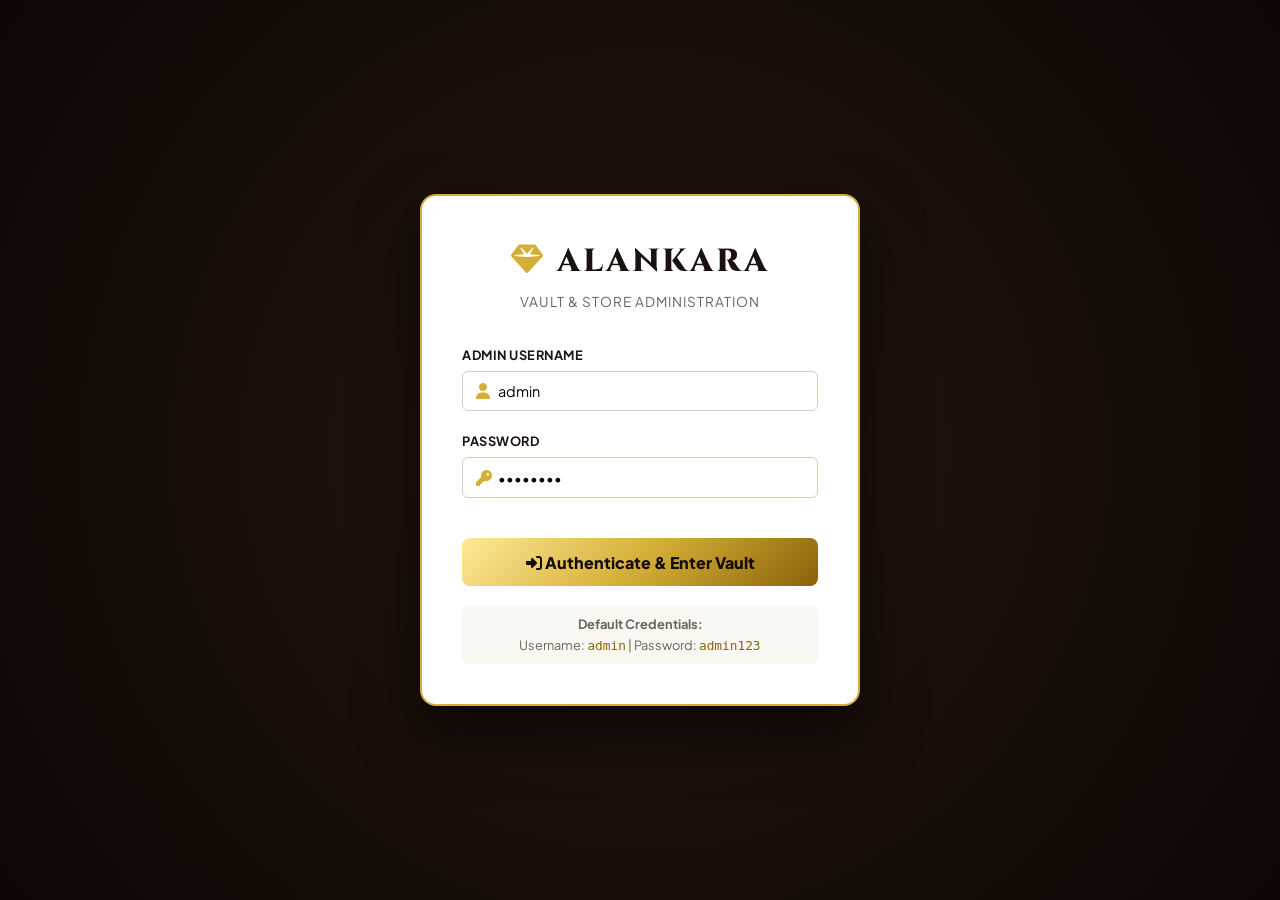
<file: ALANKARA/admin.html>
<!DOCTYPE html>
<html lang="en">
<head>
  <meta charset="UTF-8">
  <meta name="viewport" content="width=device-width, initial-scale=1.0">
  <title>ALANKARA | Admin Vault & Control Panel</title>
  <meta name="description" content="Admin Control Panel for ALANKARA: Manage orders, verify UPI payments, add designs, control inventory, customize storefront, and download sales reports.">
  
  <!-- Font Awesome 6 Icons -->
  <link rel="stylesheet" href="https://cdnjs.cloudflare.com/ajax/libs/font-awesome/6.4.0/css/all.min.css">
  
  <!-- Stylesheets -->
  <link rel="stylesheet" href="css/style.css">
  <link rel="stylesheet" href="css/admin.css">
</head>
<body class="admin-body">

  <!-- AUTHENTICATION GATE MODAL (Access strictly via Username and Password) -->
  <div class="auth-overlay" id="authOverlay">
    <div class="auth-card">
      <div class="auth-brand">
        <i class="fas fa-gem" style="color: var(--admin-gold);"></i> ALANKARA
      </div>
      <div class="auth-subtitle">Vault & Store Administration</div>

      <div class="auth-error-alert" id="authErrorAlert"></div>

      <form id="adminLoginForm">
        <div class="form-group" style="text-align: left; margin-bottom: 1.25rem;">
          <label class="form-label">Admin Username</label>
          <div style="position: relative;">
            <input type="text" class="form-input" id="adminUsernameInput" value="admin" required placeholder="Enter admin username" style="padding-left: 2.2rem;">
            <i class="fas fa-user" style="position: absolute; left: 0.85rem; top: 50%; transform: translateY(-50%); color: var(--admin-gold);"></i>
          </div>
        </div>

        <div class="form-group" style="text-align: left; margin-bottom: 1.5rem;">
          <label class="form-label">Password</label>
          <div style="position: relative;">
            <input type="password" class="form-input" id="adminPasswordInput" value="admin123" required placeholder="Enter admin password" style="padding-left: 2.2rem;">
            <i class="fas fa-key" style="position: absolute; left: 0.85rem; top: 50%; transform: translateY(-50%); color: var(--admin-gold);"></i>
          </div>
        </div>

        <button type="submit" class="auth-btn-submit">
          <i class="fas fa-sign-in-alt"></i> Authenticate & Enter Vault
        </button>
      </form>

      <div class="auth-demo-hint">
        <strong>Default Credentials:</strong><br>
        Username: <code style="color: #8A6208;">admin</code> | Password: <code style="color: #8A6208;">admin123</code>
      </div>
    </div>
  </div>

  <!-- ADMIN SIDEBAR (SLIDE-IN DRAWER ON MOBILE) -->
  <aside class="admin-sidebar" id="adminSidebar">
    <div class="sidebar-brand">
      <div style="display: flex; align-items: center; justify-content: space-between; width: 100%;">
        <div>
          <div class="sidebar-logo">
            <i class="fas fa-gem"></i> <span>ALANKARA</span>
          </div>
          <div class="sidebar-tagline">Vault Management System</div>
        </div>
        <!-- Mobile Close Button (X) -->
        <button type="button" class="sidebar-close-btn" onclick="AlankaraAdmin.toggleSidebar(false)" title="Close Navigation Menu">
          <i class="fas fa-times"></i>
        </button>
      </div>
    </div>

    <ul class="sidebar-menu">
      <div class="menu-category-title">Operations</div>
      <li>
        <a href="#dashboard" class="active" data-tab="dashboard">
          <i class="fas fa-tachometer-alt"></i> <span>Dashboard</span>
        </a>
      </li>
      <li>
        <a href="#orders" data-tab="orders">
          <i class="fas fa-receipt"></i> <span>Orders & UPI Verification</span>
        </a>
      </li>
      <li>
        <a href="#inventory" data-tab="inventory">
          <i class="fas fa-boxes"></i> <span>Inventory Control</span>
        </a>
      </li>

      <div class="menu-category-title">Catalog & Store</div>
      <li>
        <a href="#products" data-tab="products">
          <i class="fas fa-gem"></i> <span>Jewellery & Designs</span>
        </a>
      </li>
      <li>
        <a href="#categories" data-tab="categories">
          <i class="fas fa-tags"></i> <span>Category Manager</span>
        </a>
      </li>
      <li>
        <a href="#customize" data-tab="customize">
          <i class="fas fa-sliders-h"></i> <span>Website Customization</span>
        </a>
      </li>
      <li>
        <a href="#reports" data-tab="reports">
          <i class="fas fa-file-invoice-dollar"></i> <span>Reports & Downloads</span>
        </a>
      </li>
    </ul>

    <div class="sidebar-footer">
      <div class="admin-user-info" onclick="AlankaraAdmin.openPasswordModal()" style="cursor: pointer;" title="Click to Change Admin Password">
        <div class="user-avatar">A</div>
        <div>
          <div class="user-name">Vault Admin</div>
          <div class="user-role" style="color: var(--admin-gold);"><i class="fas fa-key"></i> Change Password</div>
        </div>
      </div>
      <button class="btn-logout" onclick="AlankaraAdmin.logout()" title="Logout from Vault">
        <i class="fas fa-power-off"></i>
      </button>
    </div>
  </aside>

  <!-- Admin Sidebar Backdrop Overlay for Mobile -->
  <div class="admin-sidebar-backdrop" id="adminSidebarBackdrop" onclick="AlankaraAdmin.toggleSidebar(false)"></div>

  <!-- MAIN ADMIN AREA -->
  <main class="admin-main">
    <!-- Top Bar with Mobile Menu Toggle & Password Quick Action -->
    <header class="admin-topbar">
      <div class="admin-page-title" style="display: flex; align-items: center; gap: 0.65rem;">
        <!-- Mobile Menu Toggle Button (Slides sidebar on mobile) -->
        <button type="button" class="mobile-admin-toggle-btn" onclick="AlankaraAdmin.toggleSidebar()" title="Open Admin Menu">
          <i class="fas fa-bars"></i>
        </button>
        <h2 id="adminPageTitle"><i class="fas fa-tachometer-alt"></i> Executive Dashboard</h2>
      </div>

      <div class="admin-topbar-actions">
        <!-- Change Password Quick Button in Top Bar -->
        <button type="button" class="btn-action-sm btn-view-action" onclick="AlankaraAdmin.openPasswordModal()" title="Change Admin Panel Password" style="background: rgba(212, 175, 55, 0.15); color: #8A6208; border: 1.5px solid rgba(212, 175, 55, 0.45); font-weight: 700; padding: 0.45rem 0.85rem; border-radius: 6px; display: inline-flex; align-items: center; gap: 0.4rem; cursor: pointer;">
          <i class="fas fa-key" style="color: #AA771C;"></i> <span class="hide-mobile-text">Change Password</span>
        </button>

        <a href="index.html" target="_blank" class="btn-website-link">
          <i class="fas fa-external-link-alt"></i> <span class="hide-mobile-text">View Store</span>
        </a>
        <button class="btn-admin-cta" onclick="AlankaraAdmin.openProductModal()">
          <i class="fas fa-plus-circle"></i> <span>Add Design</span>
        </button>
      </div>
    </header>

    <!-- CONTENT PANELS -->
    <div class="admin-content-area">

      <!-- PANEL 1: DASHBOARD -->
      <section class="admin-tab-panel active" id="panel-dashboard">
        <!-- KPI Metrics Grid -->
        <div class="metrics-grid">
          <div class="metric-card">
            <div class="metric-info">
              <h6>Verified Sales</h6>
              <div class="metric-value" id="dashMetricRevenue">₹0</div>
              <div class="metric-sub"><i class="fas fa-check-circle"></i> Reconciled via UPI</div>
            </div>
            <div class="metric-icon"><i class="fas fa-coins"></i></div>
          </div>

          <div class="metric-card amber">
            <div class="metric-info">
              <h6>Payment Verifications</h6>
              <div class="metric-value" id="dashMetricPending">0</div>
              <div class="metric-sub" style="color: #E65100;"><i class="fas fa-clock"></i> Awaiting UTR match</div>
            </div>
            <div class="metric-icon" style="color: #E65100; background: #FFF3E0;"><i class="fas fa-hourglass-half"></i></div>
          </div>

          <div class="metric-card blue">
            <div class="metric-info">
              <h6>Total Orders Placed</h6>
              <div class="metric-value" id="dashMetricOrders">0</div>
              <div class="metric-sub" style="color: #1565C0;"><i class="fas fa-shopping-cart"></i> All channels</div>
            </div>
            <div class="metric-icon" style="color: #1565C0; background: #E3F2FD;"><i class="fas fa-box"></i></div>
          </div>

          <div class="metric-card emerald">
            <div class="metric-info">
              <h6>Low Stock Alert</h6>
              <div class="metric-value" id="dashMetricLowStock">0 items</div>
              <div class="metric-sub" style="color: var(--admin-ruby);"><i class="fas fa-exclamation-triangle"></i> <= 3 in vault</div>
            </div>
            <div class="metric-icon" style="color: var(--admin-ruby); background: #FFEBEE;"><i class="fas fa-bell"></i></div>
          </div>
        </div>

        <!-- Recent Orders Card -->
        <div class="admin-card">
          <div class="admin-card-header">
            <h3><i class="fas fa-receipt" style="color: var(--admin-gold);"></i> Recent Customer Orders</h3>
            <div class="action-tools-row">
              <button class="btn-download-csv" onclick="AlankaraAdmin.downloadOrdersCSV()">
                <i class="fas fa-file-excel"></i> Export Sales CSV
              </button>
              <button class="btn-action-sm btn-edit-action" onclick="AlankaraAdmin.switchTab('orders')">
                View All Orders <i class="fas fa-arrow-right"></i>
              </button>
            </div>
          </div>
          <div class="admin-card-body" style="padding: 0;">
            <div class="table-responsive">
              <table class="admin-table">
                <thead>
                  <tr>
                    <th>Order ID</th>
                    <th>Customer Details</th>
                    <th>Payable Total</th>
                    <th>UPI Reference (UTR)</th>
                    <th>Payment Status</th>
                    <th>Quick Actions</th>
                  </tr>
                </thead>
                <tbody id="dashRecentOrdersTable">
                  <!-- Populated by admin.js -->
                </tbody>
              </table>
            </div>
          </div>
        </div>
      </section>

      <!-- PANEL 2: ORDERS & UPI PAYMENT VERIFICATION ("order", "conform the payments, from customer") -->
      <section class="admin-tab-panel" id="panel-orders">
        <div class="admin-card">
          <div class="admin-card-header">
            <h3><i class="fas fa-receipt" style="color: var(--admin-gold);"></i> Orders & UPI Reconciliation</h3>
            <div class="action-tools-row">
              <select class="form-select" id="adminOrderFilterSelect" style="width: auto; padding: 0.45rem 1rem;">
                <option value="all">All Orders</option>
                <option value="pending">Pending Payment Verification</option>
                <option value="verified">Verified / Confirmed Payments</option>
                <option value="shipped">Dispatched / Shipped</option>
                <option value="delivered">Delivered</option>
              </select>
              <button class="btn-download-csv" onclick="AlankaraAdmin.downloadOrdersCSV()">
                <i class="fas fa-download"></i> Download Orders Report (CSV)
              </button>
            </div>
          </div>

          <div class="admin-card-body" style="padding: 0;">
            <div class="table-responsive">
              <table class="admin-table">
                <thead>
                  <tr>
                    <th>Order & Date</th>
                    <th>Customer & WhatsApp</th>
                    <th>Items</th>
                    <th>Amount</th>
                    <th>UTR / GPay Ref</th>
                    <th>Payment Status</th>
                    <th>Order Status</th>
                    <th>Vault Actions</th>
                  </tr>
                </thead>
                <tbody id="ordersTableBody">
                  <!-- Populated by admin.js -->
                </tbody>
              </table>
            </div>
          </div>
        </div>
      </section>

      <!-- PANEL 3: JEWELLERY DESIGNS & CATALOG ("add designs") -->
      <section class="admin-tab-panel" id="panel-products">
        <div class="admin-card">
          <div class="admin-card-header">
            <h3><i class="fas fa-gem" style="color: var(--admin-gold);"></i> Jewellery Catalog & Designs</h3>
            <div class="action-tools-row">
              <button class="btn-admin-cta" onclick="AlankaraAdmin.openProductModal()">
                <i class="fas fa-plus"></i> Add New Design
              </button>
              <button class="btn-download-csv" onclick="AlankaraAdmin.downloadInventoryCSV()">
                <i class="fas fa-file-csv"></i> Download Catalog (CSV)
              </button>
            </div>
          </div>

          <div class="admin-card-body" style="padding: 0;">
            <div class="table-responsive">
              <table class="admin-table">
                <thead>
                  <tr>
                    <th>Design</th>
                    <th>Title & ID</th>
                    <th>Category & Festival</th>
                    <th>Purity & Weight</th>
                    <th>Price / Offer</th>
                    <th>Stock</th>
                    <th>Badges</th>
                    <th>Actions</th>
                  </tr>
                </thead>
                <tbody id="productsTableBody">
                  <!-- Populated by admin.js -->
                </tbody>
              </table>
            </div>
          </div>
        </div>
      </section>

      <!-- PANEL: CATEGORY MANAGER -->
      <section class="admin-tab-panel" id="panel-categories">
        <div class="admin-card">
          <div class="admin-card-header">
            <h3><i class="fas fa-tags" style="color:var(--admin-gold);"></i> Category Manager</h3>
            <button class="btn-admin-cta" onclick="AlankaraAdmin.openAddCategoryModal()">
              <i class="fas fa-plus"></i> Add New Category
            </button>
          </div>
          <p style="color:#888;font-size:0.85rem;margin-bottom:1.25rem;">
            Add, rename, or remove jewellery categories. Changes reflect immediately on the storefront.
          </p>
          <div id="categoriesManagerList" style="display:flex;flex-direction:column;gap:0.6rem;">
            <!-- Rendered by admin.js -->
          </div>
        </div>
      </section>

      <!-- PANEL 4: INVENTORY MANAGEMENT ("inventory management") -->
      <section class="admin-tab-panel" id="panel-inventory">
        <div class="admin-card">
          <div class="admin-card-header">
            <h3><i class="fas fa-boxes" style="color: var(--admin-gold);"></i> Vault Stock & Inventory</h3>
            <div class="action-tools-row">
              <button class="btn-download-csv" onclick="AlankaraAdmin.downloadInventoryCSV()">
                <i class="fas fa-file-download"></i> Download Valuation Report (CSV)
              </button>
            </div>
          </div>

          <div class="admin-card-body" style="padding: 0;">
            <div class="table-responsive">
              <table class="admin-table">
                <thead>
                  <tr>
                    <th>Jewellery Design</th>
                    <th>Purity Standard</th>
                    <th>Gross Weight</th>
                    <th>Vault Units Available</th>
                    <th>Inventory Status</th>
                    <th>Quick Stock Adjustment</th>
                  </tr>
                </thead>
                <tbody id="inventoryTableBody">
                  <!-- Populated by admin.js -->
                </tbody>
              </table>
            </div>
          </div>
        </div>
      </section>

      <!-- PANEL 5: CUSTOMIZE THE WEBSITE ("customize the website") -->
      <section class="admin-tab-panel" id="panel-customize">
        <div class="admin-card">
          <div class="admin-card-header">
            <h3><i class="fas fa-sliders-h" style="color: var(--admin-gold);"></i> Website Settings & Live Metal Rates</h3>
            <button class="btn-admin-cta" onclick="AlankaraAdmin.saveCustomization()">
              <i class="fas fa-save"></i> Save All Customizations
            </button>
          </div>

          <div class="admin-card-body">
            <!-- 1. Live Gold & Silver Rates -->
            <h4 style="font-family: var(--admin-font-serif); font-size: 1.15rem; margin-bottom: 1rem; color: #120B08;">
              <i class="fas fa-coins" style="color: var(--admin-gold);"></i> Today's Live Metal Rates Ticker (₹ / Gram)
            </h4>
            <div class="form-grid" style="margin-bottom: 2rem;">
              <div class="form-group">
                <label class="form-label">22K Gold Rate (₹ / g) *</label>
                <input type="number" class="form-input" id="settGold22" required>
              </div>
              <div class="form-group">
                <label class="form-label">24K Gold Rate (₹ / g) *</label>
                <input type="number" class="form-input" id="settGold24" required>
              </div>
              <div class="form-group">
                <label class="form-label">925 Silver Rate (₹ / g) *</label>
                <input type="number" class="form-input" id="settSilver" required>
              </div>
              <div class="form-group">
                <label class="form-label">Storefront Announcement Ticker</label>
                <input type="text" class="form-input" id="settAnnouncement">
              </div>
            </div>

            <!-- 2. UPI & WhatsApp Payment Settings -->
            <h4 style="font-family: var(--admin-font-serif); font-size: 1.15rem; margin-bottom: 1rem; color: #120B08;">
              <i class="fas fa-qrcode" style="color: var(--admin-gold);"></i> UPI (GPay) & WhatsApp Business Configuration
            </h4>
            <div class="form-grid" style="margin-bottom: 2rem;">
              <div class="form-group">
                <label class="form-label">Merchant UPI ID (GPay ID) *</label>
                <input type="text" class="form-input" id="settUpiId" placeholder="e.g. alankara@okaxis" required>
                <small style="color: #666; font-size: 0.75rem;">Customers scan this UPI QR or copy this ID for payment.</small>
              </div>
              <div class="form-group">
                <label class="form-label">Merchant Display Name</label>
                <input type="text" class="form-input" id="settMerchantName" placeholder="ALANKARA JEWELLERS">
              </div>
              <div class="form-group">
                <label class="form-label">Support WhatsApp Business Number (Digits Only) *</label>
                <input type="text" class="form-input" id="settWhatsapp" placeholder="919446814687" required>
                <small style="color: #666; font-size: 0.75rem;">Orders & payment confirmation receipts are delivered here via WhatsApp.</small>
              </div>
              <div class="form-group">
                <label class="form-label">Boutique Phone Number</label>
                <input type="text" class="form-input" id="settPhone" placeholder="+91 94468 14687">
              </div>
            </div>

            <!-- 3. Festive Banner & Promo Customizer -->
            <h4 style="font-family: var(--admin-font-serif); font-size: 1.15rem; margin-bottom: 1rem; color: #120B08;">
              <i class="fas fa-sparkles" style="color: var(--admin-gold);"></i> Festive Mahotsav Banner & Offers
            </h4>
            <div class="form-grid" style="margin-bottom: 2rem;">
              <div class="form-group">
                <label class="form-label">Festive Banner Headline</label>
                <input type="text" class="form-input" id="settBannerTitle">
              </div>
              <div class="form-group">
                <label class="form-label">Festive Promo Code</label>
                <input type="text" class="form-input" id="settBannerCode" style="text-transform: uppercase;">
              </div>
              <div class="form-group full-width">
                <label class="form-label">Banner Subtitle / Description</label>
                <input type="text" class="form-input" id="settBannerSub">
              </div>
            </div>

            <!-- 4. General Boutique Info -->
            <h4 style="font-family: var(--admin-font-serif); font-size: 1.15rem; margin-bottom: 1rem; color: #120B08;">
              <i class="fas fa-store" style="color: var(--admin-gold);"></i> Boutique Branding & Security
            </h4>
            <div class="form-grid">
              <div class="form-group">
                <label class="form-label">Store Brand Name</label>
                <input type="text" class="form-input" id="settStoreName">
              </div>
              <div class="form-group">
                <label class="form-label">Brand Tagline</label>
                <input type="text" class="form-input" id="settStoreTagline">
              </div>
              <div class="form-group">
                <label class="form-label">Customer Support Email</label>
                <input type="email" class="form-input" id="settEmail">
              </div>
              <div class="form-group">
                <label class="form-label">Change Admin Password (Optional)</label>
                <input type="password" class="form-input" id="settNewPassword" placeholder="Enter new password">
              </div>
              <div class="form-group full-width">
                <label class="form-label">Store Flagship Address</label>
                <input type="text" class="form-input" id="settAddress">
              </div>
            </div>

            <div style="margin-top: 1.75rem;">
              <button class="btn-admin-cta" onclick="AlankaraAdmin.saveCustomization()">
                <i class="fas fa-save"></i> Save All Customizations
              </button>
            </div>
          </div>
        </div>
      </section>

      <!-- PANEL 6: REPORTS & DOWNLOADS ("take report (downloaded format)") -->
      <section class="admin-tab-panel" id="panel-reports">
        <div class="admin-card">
          <div class="admin-card-header">
            <h3><i class="fas fa-file-invoice-dollar" style="color: var(--admin-gold);"></i> Vault Reports & Data Exports</h3>
          </div>

          <div class="admin-card-body">
            <div class="metrics-grid" style="margin-bottom: 2rem;">
              <div class="metric-card emerald">
                <div class="metric-info">
                  <h6>Reconciled Sales</h6>
                  <div class="metric-value" id="reportTotalSales">₹0</div>
                </div>
                <div class="metric-icon"><i class="fas fa-rupee-sign"></i></div>
              </div>
              <div class="metric-card blue">
                <div class="metric-info">
                  <h6>Total Orders Count</h6>
                  <div class="metric-value" id="reportTotalOrders">0</div>
                </div>
                <div class="metric-icon"><i class="fas fa-receipt"></i></div>
              </div>
              <div class="metric-card">
                <div class="metric-info">
                  <h6>Total Vault Stock</h6>
                  <div class="metric-value" id="reportTotalStock">0</div>
                </div>
                <div class="metric-icon"><i class="fas fa-boxes"></i></div>
              </div>
            </div>

            <div style="display: grid; grid-template-columns: 1fr 1fr; gap: 1.5rem;">
              <!-- Export 1 -->
              <div style="background: #FDFBF7; border: 1.5px solid var(--admin-border); border-radius: 12px; padding: 1.5rem;">
                <h4 style="font-family: var(--admin-font-serif); font-size: 1.15rem; margin-bottom: 0.5rem;">
                  <i class="fas fa-file-excel" style="color: #2E7D32;"></i> Complete Sales & Orders Report
                </h4>
                <p style="font-size: 0.85rem; color: var(--admin-text-muted); margin-bottom: 1.25rem;">
                  Download comprehensive CSV file containing customer names, addresses, WhatsApp phones, ordered jewellery designs, UPI UTR reference codes, payment verification timestamps, and courier tracking details.
                </p>
                <button class="btn-download-csv" onclick="AlankaraAdmin.downloadOrdersCSV()">
                  <i class="fas fa-download"></i> Download Sales CSV Report
                </button>
              </div>

              <!-- Export 2 -->
              <div style="background: #FDFBF7; border: 1.5px solid var(--admin-border); border-radius: 12px; padding: 1.5rem;">
                <h4 style="font-family: var(--admin-font-serif); font-size: 1.15rem; margin-bottom: 0.5rem;">
                  <i class="fas fa-gem" style="color: #1565C0;"></i> Inventory Valuation & Stock Report
                </h4>
                <p style="font-size: 0.85rem; color: var(--admin-text-muted); margin-bottom: 1.25rem;">
                  Download detailed valuation report of all 22K gold, certified diamonds, and 925 silver inventory currently residing in the store vault with weights and pricing breakdown.
                </p>
                <button class="btn-download-csv" style="background: #1565C0;" onclick="AlankaraAdmin.downloadInventoryCSV()">
                  <i class="fas fa-download"></i> Download Inventory CSV Report
                </button>
              </div>
            </div>
          </div>
        </div>
      </section>

    </div>
  </main>

  <!-- MODAL: ADD / EDIT JEWELLERY DESIGN ("add designs") -->
  <div class="modal-backdrop" id="productFormModal">
    <div class="modal-window" style="max-width: 740px;">
      <button class="modal-close-btn" onclick="AlankaraAdmin.closeModal('productFormModal')">
        <i class="fas fa-times"></i>
      </button>

      <div class="modal-header">
        <h3 id="productFormTitle"><i class="fas fa-gem" style="color: var(--admin-gold);"></i> Add New Jewellery Design</h3>
        <p>Save design specifications, hallmark purity, gross weight, pricing, and high-res imagery</p>
      </div>

      <div class="modal-body">
        <input type="hidden" id="prodId">
        <div class="form-grid">
          <div class="form-group full-width">
            <label class="form-label">Jewellery Design Title *</label>
            <input type="text" class="form-input" id="prodTitle" placeholder="e.g. Royal Meenakari Peacock Choker" required>
          </div>

          <div class="form-group">
            <label class="form-label">Jewellery Category *</label>
            <select class="form-select" id="prodCategory">
              <option value="terracotta">Terracotta Jewellery (Handmade Clay Art)</option>
              <option value="antique">Antique Heritage Jewellery</option>
              <option value="anti_tarnish">Anti-Tarnish Daily Wear</option>
              <option value="necklaces">Necklaces & Chokers</option>
              <option value="earrings">Earrings & Jhumkas</option>
              <option value="bangles">Bangles & Kadas</option>
              <option value="rings">Rings & Solitaires</option>
              <option value="bridal">Royal Bridal Sets</option>
              <option value="mangalsutras">Mangalsutras & Pendants</option>
              <option value="silver">925 Silver Articles</option>
            </select>
          </div>

          <div class="form-group">
            <label class="form-label">Special Festival Category</label>
            <select class="form-select" id="prodFestival">
              <option value="none">General Collection</option>
              <option value="diwali">Diwali Lakshmi Shubh Collection</option>
              <option value="wedding">Royal Wedding Trousseau</option>
              <option value="akshaya">Akshaya Tritiya Sovereigns</option>
              <option value="navratri">Navratri Kundan & Polki Glitz</option>
              <option value="temple">Sacred Antique Temple Heirlooms</option>
            </select>
          </div>

          <div class="form-group">
            <label class="form-label">Metal Purity / Classification *</label>
            <select class="form-select" id="prodPurity">
              <option value="Organic Kiln-Fired Natural Clay">Organic Kiln-Fired Natural Clay (Terracotta)</option>
              <option value="22K Antique Gold (916)">22K Antique Gold (916 Hallmarked)</option>
              <option value="18K PVD Gold Anti-Tarnish">18K PVD Gold Anti-Tarnish (Waterproof)</option>
              <option value="22K Gold (916)">22K Gold (916 Hallmarked)</option>
              <option value="18K Real Diamond (VVS-EF)">18K Real Diamond (VVS-EF)</option>
              <option value="24K Pure Gold (999)">24K Pure Gold (999)</option>
              <option value="925 Sterling Silver">925 Sterling Silver</option>
              <option value="22K Gold & Uncut Polki">22K Gold & Uncut Polki</option>
            </select>
          </div>

          <div class="form-group">
            <label class="form-label">Gross Weight (e.g. 28.50 g)</label>
            <input type="text" class="form-input" id="prodGrossWeight" placeholder="e.g. 28.50 g">
          </div>

          <div class="form-group">
            <label class="form-label">Net Gold / Metal Weight</label>
            <input type="text" class="form-input" id="prodNetWeight" placeholder="e.g. 27.80 g">
          </div>

          <div class="form-group">
            <label class="form-label">Regular MRP Price (₹) *</label>
            <input type="number" class="form-input" id="prodPrice" placeholder="185000" required>
          </div>

          <div class="form-group">
            <label class="form-label">Festive Offer Price (₹) *</label>
            <input type="number" class="form-input" id="prodOfferPrice" placeholder="165000" required>
          </div>

          <div class="form-group">
            <label class="form-label">Vault Stock Quantity *</label>
            <input type="number" class="form-input" id="prodStock" value="5" min="0" required>
          </div>

          <div class="form-group full-width">
            <label class="form-label">Jewellery Image URL or Upload from Computer</label>
            <div style="display: flex; gap: 0.5rem; margin-bottom: 0.5rem;">
              <input type="text" class="form-input" id="prodImage" placeholder="https://images.unsplash.com/photo-...">
              <label class="btn-edit-action" style="padding: 0.65rem 1rem; cursor: pointer; border-radius: 6px; font-weight: 700; white-space: nowrap;">
                <i class="fas fa-upload"></i> Upload Image
                <input type="file" id="prodImageFile" accept="image/*" style="display: none;">
              </label>
            </div>
            <small style="color: #777; font-size: 0.75rem;">Leave blank to automatically use ALANKARA's luxury vector artwork!</small>
          </div>

          <div class="form-group full-width">
            <label class="form-label">Detailed Craftsmanship Description</label>
            <textarea class="form-textarea" id="prodDescription" rows="3" placeholder="Describe motifs, gemstone quality, hallmarking, and historical inspiration..."></textarea>
          </div>

          <div class="form-group full-width">
            <label class="form-label">Dimensions / Sizing Specifications</label>
            <input type="text" class="form-input" id="prodDimensions" placeholder="e.g. Length: 16 inches, Width: 2 inches, Adjustable Dori">
          </div>

          <div class="form-group full-width" style="display: flex; gap: 2rem;">
            <label style="display: flex; align-items: center; gap: 0.5rem; cursor: pointer;">
              <input type="checkbox" id="prodIsFestive" checked>
              <strong>Feature as Festive Special</strong>
            </label>
            <label style="display: flex; align-items: center; gap: 0.5rem; cursor: pointer;">
              <input type="checkbox" id="prodIsBestseller">
              <strong>Mark as Royal Bestseller</strong>
            </label>
          </div>
        </div>

        <div style="margin-top: 1.5rem; display: flex; justify-content: flex-end; gap: 1rem;">
          <button class="btn-outline-gold" style="color: var(--admin-text-main);" onclick="AlankaraAdmin.closeModal('productFormModal')">
            Cancel
          </button>
          <button class="btn-admin-cta" onclick="AlankaraAdmin.saveProductForm()">
            <i class="fas fa-save"></i> Save Jewellery Design
          </button>
        </div>
      </div>
    </div>
  </div>

  <!-- MODAL: PRINTABLE GST TAX INVOICE & RECEIPT -->
  <div class="modal-backdrop" id="invoiceModal">
    <div class="modal-window" style="max-width: 860px;">
      <div style="display: flex; justify-content: space-between; align-items: center; padding: 1rem 1.5rem; background: #FAF8F5; border-bottom: 1px solid var(--admin-border);" class="no-print">
        <h4 style="font-family: var(--admin-font-serif);"><i class="fas fa-file-invoice"></i> GST Tax Invoice Preview</h4>
        <div style="display: flex; gap: 0.75rem;">
          <button class="btn-admin-cta" onclick="AlankaraAdmin.printA5Invoice()">
            <i class="fas fa-print"></i> Print A5 Invoice / Save as PDF
          </button>
          <button class="modal-close-btn" style="position: static;" onclick="AlankaraAdmin.closeModal('invoiceModal')">
            <i class="fas fa-times"></i>
          </button>
        </div>
      </div>

      <div class="modal-body" id="invoicePrintContainer" style="padding: 0;">
        <!-- Populated dynamically by admin.js -->
      </div>
    </div>
  </div>

  <!-- MODAL: ADD / EDIT CATEGORY -->
  <div class="modal-backdrop" id="categoryModal">
    <div class="modal-window" style="max-width:440px;">
      <button class="modal-close-btn" onclick="AlankaraAdmin.closeModal('categoryModal')"><i class="fas fa-times"></i></button>
      <div class="modal-header">
        <h3><i class="fas fa-tags" style="color:var(--admin-gold);"></i> <span id="categoryModalTitle">Add New Category</span></h3>
      </div>
      <div class="modal-body">
        <input type="hidden" id="catEditId">
        <div class="form-group" style="margin-bottom:1rem;">
          <label class="form-label">Category ID (unique, no spaces e.g. <code>temple_gold</code>) *</label>
          <input type="text" class="form-input" id="catId" placeholder="e.g. temple_gold">
        </div>
        <div class="form-group" style="margin-bottom:1rem;">
          <label class="form-label">Display Name *</label>
          <input type="text" class="form-input" id="catName" placeholder="e.g. Temple Gold Heritage">
        </div>
        <div class="form-group" style="margin-bottom:1.5rem;">
          <label class="form-label">Icon (Font Awesome class)</label>
          <input type="text" class="form-input" id="catIcon" placeholder="e.g. fas fa-om" value="fas fa-gem">
          <small style="color:#888;">Browse icons at <a href="https://fontawesome.com/icons" target="_blank">fontawesome.com/icons</a></small>
        </div>
        <button class="btn-admin-cta" style="width:100%;justify-content:center;" onclick="AlankaraAdmin.saveCategoryModal()">
          <i class="fas fa-save"></i> Save Category
        </button>
      </div>
    </div>
  </div>

  <!-- MODAL: CHANGE ADMIN VAULT PASSWORD -->
  <div class="modal-backdrop" id="adminPasswordModal">
    <div class="modal-window" style="max-width: 440px;">
      <button class="modal-close-btn" onclick="AlankaraAdmin.closeModal('adminPasswordModal')" title="Close">
        <i class="fas fa-times"></i>
      </button>

      <div class="modal-header">
        <h3><i class="fas fa-key" style="color: var(--admin-gold);"></i> Change Admin Password</h3>
        <p>Set a new password to protect the Alankara Admin & Vault panel</p>
      </div>

      <div class="modal-body">
        <form onsubmit="event.preventDefault(); AlankaraAdmin.submitPasswordChange();">
          <div class="form-group" style="margin-bottom: 1.15rem;">
            <label class="form-label">Current Password *</label>
            <div style="position: relative;">
              <input type="password" class="form-input" id="pwdCurrent" placeholder="Default: admin123" required autocomplete="current-password" style="padding-right: 2.5rem;">
              <button type="button" class="btn-toggle-pwd" onclick="AlankaraAdmin.togglePasswordVisibility('pwdCurrent', this)" title="Show/Hide Password">
                <i class="fas fa-eye"></i>
              </button>
            </div>
            <small style="color: #777; font-size: 0.75rem;">Default factory password is <code>admin123</code></small>
          </div>

          <div class="form-group" style="margin-bottom: 1.15rem;">
            <label class="form-label">New Password *</label>
            <div style="position: relative;">
              <input type="password" class="form-input" id="pwdNew" placeholder="Enter new password (min 4 characters)" minlength="4" required autocomplete="new-password" style="padding-right: 2.5rem;">
              <button type="button" class="btn-toggle-pwd" onclick="AlankaraAdmin.togglePasswordVisibility('pwdNew', this)" title="Show/Hide Password">
                <i class="fas fa-eye"></i>
              </button>
            </div>
          </div>

          <div class="form-group" style="margin-bottom: 1.35rem;">
            <label class="form-label">Confirm New Password *</label>
            <div style="position: relative;">
              <input type="password" class="form-input" id="pwdConfirm" placeholder="Re-enter new password" minlength="4" required autocomplete="new-password" style="padding-right: 2.5rem;">
              <button type="button" class="btn-toggle-pwd" onclick="AlankaraAdmin.togglePasswordVisibility('pwdConfirm', this)" title="Show/Hide Password">
                <i class="fas fa-eye"></i>
              </button>
            </div>
          </div>

          <div id="pwdModalAlert" style="display: none; padding: 0.65rem 0.85rem; border-radius: 6px; font-size: 0.82rem; margin-bottom: 1.25rem;"></div>

          <div style="display: flex; gap: 0.75rem; justify-content: flex-end;">
            <button type="button" class="btn-outline-gold" style="color: var(--admin-text-main); padding: 0.55rem 1.25rem;" onclick="AlankaraAdmin.closeModal('adminPasswordModal')">
              Cancel
            </button>
            <button type="submit" class="btn-admin-cta" style="padding: 0.55rem 1.35rem;">
              <i class="fas fa-save"></i> Update Password
            </button>
          </div>
        </form>
      </div>
    </div>
  </div>
 
  <!-- Scripts -->
  <script src="js/store-data.js"></script>
  <script src="js/svg-jewels.js"></script>
  <script src="js/admin.js"></script>
</body>
</html>
</file>
<file: ALANKARA/css/style.css>
/* ==========================================================================
   ALANKARA JEWELLERY - LUXURY STYLESHEET
   Palettes: Royal Obsidian (#110B09), Imperial Gold (#D4AF37),
             Emerald (#0F6B4C), Ruby Red (#B31B1B), Cream Pearl (#FDFBF7)
   ========================================================================== */

@import url('https://fonts.googleapis.com/css2?family=Cinzel:wght@400;600;700;800;900&family=Plus+Jakarta+Sans:wght@300;400;500;600;700&family=Playfair+Display:ital,wght@0,500;0,700;1,400&display=swap');

:root {
  --primary-gold: #D4AF37;
  --gold-light: #F7E7A9;
  --gold-dark: #8C6A15;
  --gold-gradient: linear-gradient(135deg, #FFF4CC 0%, #D4AF37 50%, #996F14 100%);
  --gold-border-gradient: linear-gradient(135deg, #D4AF37, #FDF0CD, #8C6A15);
  
  --bg-dark: #120B08;
  --bg-surface-dark: #1B120E;
  --bg-card: #FFFFFF;
  --bg-cream: #FDFBF7;
  --bg-cream-alt: #F7F3EA;
  
  --text-dark: #1C1512;
  --text-muted: #6B625B;
  --text-light: #F7F3EA;
  --text-gold: #C5A059;
  
  --color-emerald: #0F6B4C;
  --color-ruby: #B71C1C;
  --color-whatsapp: #25D366;
  
  --shadow-subtle: 0 4px 20px rgba(18, 11, 8, 0.06);
  --shadow-medium: 0 10px 30px rgba(18, 11, 8, 0.12);
  --shadow-luxury: 0 16px 40px rgba(140, 106, 21, 0.22);
  
  --radius-sm: 6px;
  --radius-md: 12px;
  --radius-lg: 18px;
  --radius-full: 9999px;
  
  --font-serif: 'Cinzel', 'Playfair Display', Georgia, serif;
  --font-serif-soft: 'Playfair Display', Georgia, serif;
  --font-sans: 'Plus Jakarta Sans', system-ui, -apple-system, sans-serif;
  
  --transition: all 0.3s cubic-bezier(0.25, 0.8, 0.25, 1);

  /* Royal Indian Heritage Theme Patterns */
  --pattern-gold-jali: url("data:image/svg+xml,%3Csvg width='50' height='50' viewBox='0 0 50 50' xmlns='http://www.w3.org/2000/svg'%3E%3Cpath d='M25 0 L50 25 L25 50 L0 25 Z' fill='none' stroke='%23D4AF37' stroke-width='0.75' stroke-opacity='0.16'/%3E%3Ccircle cx='25' cy='25' r='8' fill='none' stroke='%23D4AF37' stroke-width='0.75' stroke-opacity='0.22'/%3E%3Ccircle cx='25' cy='25' r='3' fill='%23D4AF37' fill-opacity='0.15'/%3E%3Cpath d='M0 0 L25 25 L0 50 Z' fill='none' stroke='%23D4AF37' stroke-width='0.35' stroke-opacity='0.1'/%3E%3Cpath d='M50 0 L25 25 L50 50 Z' fill='none' stroke='%23D4AF37' stroke-width='0.35' stroke-opacity='0.1'/%3E%3C/svg%3E");
  
  --pattern-cream-damask: url("data:image/svg+xml,%3Csvg width='40' height='40' viewBox='0 0 40 40' xmlns='http://www.w3.org/2000/svg'%3E%3Cpath d='M20 0 L40 20 L20 40 L0 20 Z' fill='none' stroke='%23D4AF37' stroke-width='0.5' stroke-opacity='0.08'/%3E%3Ccircle cx='20' cy='20' r='6' fill='none' stroke='%23D4AF37' stroke-width='0.5' stroke-opacity='0.07'/%3E%3Ccircle cx='20' cy='20' r='2' fill='%23D4AF37' fill-opacity='0.05'/%3E%3C/svg%3E");
}

/* Reset & Base */
*, *::before, *::after {
  box-sizing: border-box;
  margin: 0;
  padding: 0;
}

html {
  scroll-behavior: smooth;
  font-size: 16px;
  overflow-x: hidden;
  width: 100%;
  max-width: 100%;
  touch-action: pan-y;
}

body {
  font-family: var(--font-sans);
  background-color: var(--bg-cream);
  background-image: var(--pattern-cream-damask);
  background-repeat: repeat;
  background-size: 40px 40px;
  color: var(--text-dark);
  line-height: 1.6;
  overflow-x: hidden;
  width: 100%;
  max-width: 100%;
  position: relative;
  touch-action: pan-y;
  -webkit-font-smoothing: antialiased;
}

a {
  color: inherit;
  text-decoration: none;
  transition: var(--transition);
}

button {
  cursor: pointer;
  font-family: inherit;
  border: none;
  outline: none;
  transition: var(--transition);
}

img {
  max-width: 100%;
  height: auto;
  display: block;
}

.container {
  width: 100%;
  max-width: 1320px;
  margin: 0 auto;
  padding: 0 1.5rem;
}

/* Top Announcement & Live Metal Rates Bar */
.top-bar {
  background: var(--bg-dark);
  color: var(--text-light);
  font-size: 0.825rem;
  padding: 0.5rem 0;
  border-bottom: 1px solid rgba(212, 175, 55, 0.25);
}

.top-bar-inner {
  display: flex;
  justify-content: space-between;
  align-items: center;
  flex-wrap: wrap;
  gap: 0.75rem;
}

.metal-ticker {
  display: flex;
  align-items: center;
  gap: 1.25rem;
  font-weight: 500;
}

.ticker-item {
  display: flex;
  align-items: center;
  gap: 0.35rem;
}

.ticker-item .rate-badge {
  color: var(--primary-gold);
  font-weight: 700;
}

.top-announcement {
  color: var(--gold-light);
  font-weight: 600;
  letter-spacing: 0.5px;
  display: flex;
  align-items: center;
  gap: 0.5rem;
}

.top-links {
  display: flex;
  align-items: center;
  gap: 1.25rem;
}

.top-links a:hover {
  color: var(--primary-gold);
}

/* Device View Switcher (Desktop & Mobile Simulation) */
.device-switcher-pill {
  display: inline-flex;
  align-items: center;
  background: rgba(255, 255, 255, 0.12);
  border: 1px solid rgba(212, 175, 55, 0.5);
  border-radius: var(--radius-full);
  padding: 3px;
  gap: 3px;
}

.switcher-btn {
  background: transparent;
  color: #DDD6CA;
  border: none;
  padding: 0.25rem 0.75rem;
  border-radius: var(--radius-full);
  font-size: 0.75rem;
  font-weight: 700;
  display: flex;
  align-items: center;
  gap: 0.35rem;
  cursor: pointer;
  transition: var(--transition);
}

.switcher-btn.active {
  background: var(--gold-gradient);
  color: #120B08;
  box-shadow: 0 2px 8px rgba(212, 175, 55, 0.4);
}

.switcher-btn:hover:not(.active) {
  color: var(--gold-light);
  background: rgba(255, 255, 255, 0.1);
}

/* Mobile Simulator Modal Frame */
.mobile-simulator-overlay {
  position: fixed;
  top: 0;
  left: 0;
  right: 0;
  bottom: 0;
  background: rgba(10, 6, 4, 0.94);
  backdrop-filter: blur(12px);
  z-index: 5000;
  display: none; /* Never take layout space when closed */
  flex-direction: column;
  align-items: center;
  justify-content: center;
  padding: 1rem;
  opacity: 0;
  visibility: hidden;
  transition: opacity 0.3s ease, visibility 0.3s ease;
}

.mobile-simulator-overlay.open {
  display: flex;
  opacity: 1;
  visibility: visible;
}

.sim-top-controls {
  display: flex;
  align-items: center;
  justify-content: space-between;
  width: 100%;
  max-width: 420px;
  margin-bottom: 0.85rem;
  color: var(--text-light);
  font-size: 0.85rem;
}

.phone-mockup-frame {
  width: 390px;
  height: 820px;
  max-height: 86vh;
  background: #120B08;
  border-radius: 46px;
  border: 10px solid #2B1D14;
  box-shadow: 0 0 0 2px #D4AF37, 0 25px 60px rgba(0, 0, 0, 0.85);
  position: relative;
  display: flex;
  flex-direction: column;
  overflow: hidden;
}

.phone-island-notch {
  position: absolute;
  top: 8px;
  left: 50%;
  transform: translateX(-50%);
  width: 110px;
  height: 24px;
  background: #000;
  border-radius: 20px;
  z-index: 100;
  display: flex;
  align-items: center;
  justify-content: center;
  pointer-events: none;
}

.phone-island-notch::after {
  content: '';
  width: 9px;
  height: 9px;
  border-radius: 50%;
  background: #1C2331;
  margin-left: 55px;
}

.phone-mockup-frame iframe {
  width: 100%;
  height: 100%;
  border: none;
  background: #FFF;
}

.phone-home-indicator {
  position: absolute;
  bottom: 6px;
  left: 50%;
  transform: translateX(-50%);
  width: 120px;
  height: 4px;
  background: rgba(255, 255, 255, 0.45);
  border-radius: 10px;
  z-index: 100;
  pointer-events: none;
}

/* Main Luxury Header */
.main-header {
  background: #1B120E;
  background-image: var(--pattern-gold-jali);
  position: sticky;
  top: 0;
  z-index: 1000;
  border-bottom: 2px solid var(--primary-gold);
  box-shadow: 0 8px 24px rgba(0, 0, 0, 0.4);
}

.header-inner {
  display: flex;
  align-items: center;
  justify-content: space-between;
  padding: 1rem 0;
  gap: 1.5rem;
}

/* Brand Identity */
.brand-identity {
  display: flex;
  flex-direction: column;
}

.brand-logo {
  font-family: var(--font-serif);
  font-size: 2.2rem;
  font-weight: 900;
  letter-spacing: 4px;
  background: var(--gold-gradient);
  -webkit-background-clip: text;
  -webkit-text-fill-color: transparent;
  text-shadow: 0 2px 10px rgba(212, 175, 55, 0.3);
  display: flex;
  align-items: center;
  gap: 0.5rem;
}

.brand-logo i {
  font-size: 1.6rem;
  color: var(--primary-gold);
  -webkit-text-fill-color: initial;
}

.brand-tagline {
  font-size: 0.7rem;
  color: var(--gold-light);
  letter-spacing: 2.5px;
  text-transform: uppercase;
  margin-top: -4px;
}

/* Search Bar */
.header-search {
  flex: 1;
  max-width: 460px;
  position: relative;
}

.search-box {
  display: flex;
  align-items: center;
  background: rgba(255, 255, 255, 0.08);
  border: 1px solid rgba(212, 175, 55, 0.4);
  border-radius: var(--radius-full);
  padding: 0.4rem 0.6rem 0.4rem 1.2rem;
  transition: var(--transition);
}

.search-box:focus-within {
  background: rgba(255, 255, 255, 0.15);
  border-color: var(--primary-gold);
  box-shadow: 0 0 12px rgba(212, 175, 55, 0.35);
}

.search-box input {
  flex: 1;
  background: transparent;
  border: none;
  outline: none;
  color: var(--text-light);
  font-size: 0.9rem;
  font-family: inherit;
}

.search-box input::placeholder {
  color: rgba(247, 243, 234, 0.55);
}

.search-btn {
  background: var(--gold-gradient);
  color: var(--bg-dark);
  width: 36px;
  height: 36px;
  border-radius: 50%;
  display: flex;
  align-items: center;
  justify-content: center;
  font-size: 0.9rem;
}

/* Header Actions */
.header-actions {
  display: flex;
  align-items: center;
  gap: 1.25rem;
}

.action-btn {
  display: flex;
  align-items: center;
  gap: 0.5rem;
  color: var(--text-light);
  background: rgba(255, 255, 255, 0.06);
  border: 1px solid rgba(212, 175, 55, 0.25);
  padding: 0.55rem 1rem;
  border-radius: var(--radius-full);
  font-size: 0.85rem;
  font-weight: 600;
  position: relative;
}

.action-btn:hover {
  background: rgba(212, 175, 55, 0.15);
  border-color: var(--primary-gold);
  color: var(--gold-light);
}

.action-btn i {
  color: var(--primary-gold);
  font-size: 1rem;
}

.badge-count {
  background: var(--color-ruby);
  color: #FFF;
  font-size: 0.7rem;
  font-weight: 700;
  width: 18px;
  height: 18px;
  border-radius: 50%;
  display: flex;
  align-items: center;
  justify-content: center;
  position: absolute;
  top: -4px;
  right: -4px;
}

.btn-whatsapp-header {
  background: #25D366 !important;
  color: #FFF !important;
  border: none !important;
}

.btn-whatsapp-header:hover {
  background: #1EBE5D !important;
  box-shadow: 0 4px 15px rgba(37, 211, 102, 0.35);
}

.btn-admin-nav {
  border-color: var(--primary-gold) !important;
  color: var(--gold-light) !important;
}

/* Header Left Group & Mobile Navigation Controls (Desktop Defaults) */
.header-left-group {
  display: flex;
  align-items: center;
  gap: 1rem;
}

.mobile-nav-toggle-btn {
  display: none; /* Hidden on desktop view */
}

.mobile-quick-bag-btn {
  display: none; /* Hidden on desktop view */
}

/* Mobile Side Drawer Navigation Panel */
.mobile-nav-drawer {
  position: fixed;
  top: 0;
  left: 0;
  bottom: 0;
  width: 310px;
  max-width: 84vw;
  background: #140C09;
  border-right: 2px solid var(--primary-gold);
  box-shadow: 10px 0 35px rgba(0, 0, 0, 0.75);
  z-index: 4000;
  display: flex;
  flex-direction: column;
  transform: translateX(-105%);
  transition: transform 0.35s cubic-bezier(0.16, 1, 0.3, 1), visibility 0.35s ease;
  overflow: hidden;
  visibility: hidden;
  pointer-events: none;
}

.mobile-nav-drawer.open {
  transform: translateX(0);
  visibility: visible;
  pointer-events: auto;
}

.mobile-nav-backdrop {
  position: fixed;
  inset: 0;
  background: rgba(0, 0, 0, 0.72);
  backdrop-filter: blur(4px);
  z-index: 3950;
  opacity: 0;
  visibility: hidden;
  transition: opacity 0.3s ease, visibility 0.3s ease;
}

.mobile-nav-backdrop.open {
  opacity: 1;
  visibility: visible;
}

.mobile-drawer-header {
  display: flex;
  align-items: center;
  justify-content: space-between;
  padding: 1.25rem 1.25rem 1rem;
  background: #1E120D;
  border-bottom: 1px solid rgba(212, 175, 55, 0.3);
}

.mobile-drawer-brand {
  font-family: var(--font-serif);
  font-size: 1.35rem;
  font-weight: 800;
  letter-spacing: 2px;
  color: var(--primary-gold);
  display: flex;
  align-items: center;
  gap: 0.5rem;
}

.mobile-drawer-sub {
  font-size: 0.65rem;
  color: var(--gold-light);
  letter-spacing: 1.5px;
  text-transform: uppercase;
  margin-top: 2px;
}

.mobile-drawer-close {
  background: rgba(255, 255, 255, 0.08);
  border: 1px solid rgba(212, 175, 55, 0.3);
  color: #FFF;
  width: 36px;
  height: 36px;
  border-radius: 50%;
  display: flex;
  align-items: center;
  justify-content: center;
  cursor: pointer;
  transition: var(--transition);
  font-size: 1rem;
}

.mobile-drawer-close:hover {
  background: rgba(212, 175, 55, 0.25);
  color: var(--primary-gold);
}

.mobile-drawer-body {
  flex: 1;
  overflow-y: auto;
  padding: 1rem 1.15rem 2.5rem;
  -webkit-overflow-scrolling: touch;
}

.drawer-action-pills {
  display: grid;
  grid-template-columns: 1fr 1fr;
  gap: 0.6rem;
  margin-bottom: 1.25rem;
}

.drawer-pill-btn {
  background: rgba(255, 255, 255, 0.06);
  border: 1px solid rgba(212, 175, 55, 0.35);
  color: var(--text-light);
  padding: 0.65rem 0.75rem;
  border-radius: var(--radius-md);
  font-size: 0.82rem;
  font-weight: 600;
  display: flex;
  align-items: center;
  justify-content: center;
  gap: 0.45rem;
  cursor: pointer;
  transition: var(--transition);
}

.drawer-pill-btn:hover {
  background: rgba(212, 175, 55, 0.15);
  border-color: var(--primary-gold);
  color: var(--gold-light);
}

.drawer-section-title {
  font-size: 0.7rem;
  font-weight: 800;
  text-transform: uppercase;
  letter-spacing: 1.5px;
  color: var(--primary-gold);
  margin: 1.25rem 0 0.5rem;
  padding-bottom: 0.35rem;
  border-bottom: 1px solid rgba(212, 175, 55, 0.2);
}

.drawer-nav-list {
  list-style: none;
  padding: 0;
  margin: 0;
  display: flex;
  flex-direction: column;
  gap: 0.3rem;
}

.drawer-nav-list li a {
  display: flex;
  align-items: center;
  gap: 0.75rem;
  padding: 0.65rem 0.85rem;
  border-radius: 8px;
  color: #E2D9CC;
  font-size: 0.88rem;
  font-weight: 500;
  transition: var(--transition);
  text-decoration: none;
}

.drawer-nav-list li a:hover,
.drawer-nav-list li a:active {
  background: rgba(212, 175, 55, 0.15);
  color: var(--gold-light);
  padding-left: 1.05rem;
}

.drawer-nav-icon {
  width: 22px;
  text-align: center;
  font-size: 1rem;
  color: var(--primary-gold);
}

.drawer-tag {
  margin-left: auto;
  font-size: 0.62rem;
  font-weight: 700;
  text-transform: uppercase;
  letter-spacing: 0.5px;
  padding: 0.15rem 0.45rem;
  border-radius: var(--radius-full);
  color: #FFF;
}

.drawer-contact-box {
  margin-top: 1.5rem;
  display: flex;
  flex-direction: column;
  gap: 0.6rem;
}

.btn-drawer-whatsapp {
  background: #25D366;
  color: #FFF !important;
  font-weight: 700;
  font-size: 0.85rem;
  padding: 0.7rem 1rem;
  border-radius: 8px;
  display: flex;
  align-items: center;
  justify-content: center;
  gap: 0.5rem;
  text-decoration: none;
  box-shadow: 0 4px 12px rgba(37, 211, 102, 0.3);
}

.btn-drawer-call {
  background: rgba(255, 255, 255, 0.08);
  border: 1px solid rgba(212, 175, 55, 0.4);
  color: var(--text-light) !important;
  font-size: 0.82rem;
  font-weight: 600;
  padding: 0.6rem 1rem;
  border-radius: 8px;
  display: flex;
  align-items: center;
  justify-content: center;
  gap: 0.5rem;
  text-decoration: none;
}

.btn-drawer-admin {
  background: transparent;
  color: rgba(212, 175, 55, 0.7) !important;
  font-size: 0.75rem;
  padding: 0.4rem;
  display: flex;
  align-items: center;
  justify-content: center;
  gap: 0.4rem;
  text-decoration: none;
}

.btn-drawer-admin:hover {
  color: var(--primary-gold) !important;
}

/* Navigation Links Bar */
.nav-bar {
  background: #140C09;
  border-bottom: 1px solid rgba(212, 175, 55, 0.15);
  padding: 0.6rem 0;
}

.nav-links {
  display: flex;
  align-items: center;
  justify-content: center;
  gap: 2rem;
  list-style: none;
  flex-wrap: wrap;
}

.nav-links li a {
  color: var(--text-light);
  font-size: 0.875rem;
  font-weight: 600;
  text-transform: uppercase;
  letter-spacing: 1px;
  padding: 0.25rem 0.5rem;
  position: relative;
}

.nav-links li a:hover,
.nav-links li a.active {
  color: var(--primary-gold);
}

.nav-links li a::after {
  content: '';
  position: absolute;
  bottom: -4px;
  left: 50%;
  transform: translateX(-50%);
  width: 0;
  height: 2px;
  background: var(--primary-gold);
  transition: var(--transition);
}

.nav-links li a:hover::after,
.nav-links li a.active::after {
  width: 100%;
}

.nav-links .festive-link {
  color: #FFA726 !important;
  display: flex;
  align-items: center;
  gap: 0.35rem;
}

/* Mobile Story Discovery Bar (Instagram & Luxury Jewellery App Style) */
.mobile-story-bar {
  display: none; /* Only rendered on mobile devices */
}

@media (max-width: 768px) {
  .mobile-story-bar {
    display: block;
    background: #18100C;
    background-image: var(--pattern-gold-jali);
    border-bottom: 1.5px solid rgba(212, 175, 55, 0.35);
    padding: 0.75rem 0.5rem 0.55rem;
    width: 100%;
    max-width: 100vw;
    overflow: hidden;
    box-sizing: border-box;
    position: relative;
    z-index: 10;
  }
}

.story-scroll-container {
  display: flex;
  align-items: center;
  gap: 0.9rem;
  overflow-x: auto;
  overflow-y: hidden;
  white-space: nowrap;
  -webkit-overflow-scrolling: touch;
  scrollbar-width: none;
  padding: 0.15rem 0.35rem;
  touch-action: pan-x;
  overscroll-behavior-x: contain;
}

.story-scroll-container::-webkit-scrollbar {
  display: none;
}

.story-item {
  display: flex;
  flex-direction: column;
  align-items: center;
  gap: 0.3rem;
  background: transparent;
  border: none;
  cursor: pointer;
  padding: 0;
  flex-shrink: 0;
  text-align: center;
  outline: none;
  transition: transform 0.25s ease;
}

.story-item:active {
  transform: scale(0.92);
}

.story-ring {
  width: 58px;
  height: 58px;
  border-radius: 50%;
  padding: 2.5px;
  background: linear-gradient(135deg, #D4AF37, #FFF5D1, #8C6A15);
  box-shadow: 0 0 10px rgba(212, 175, 55, 0.45);
  display: flex;
  align-items: center;
  justify-content: center;
  position: relative;
  animation: storyRingPulse 2.8s infinite;
}

@keyframes storyRingPulse {
  0% {
    box-shadow: 0 0 0 0 rgba(212, 175, 55, 0.75), 0 0 10px rgba(212, 175, 55, 0.4);
    transform: scale(1);
  }
  50% {
    box-shadow: 0 0 0 6px rgba(212, 175, 55, 0), 0 0 16px rgba(255, 230, 140, 0.7);
    transform: scale(1.03);
  }
  100% {
    box-shadow: 0 0 0 0 rgba(212, 175, 55, 0), 0 0 10px rgba(212, 175, 55, 0.4);
    transform: scale(1);
  }
}

.story-ring-terracotta {
  background: linear-gradient(135deg, #FF6F00, #FFE082, #D84315);
  box-shadow: 0 0 10px rgba(230, 81, 0, 0.45);
}

.story-ring-antique {
  background: linear-gradient(135deg, #D4AF37, #FFF8E1, #6D4C41);
  box-shadow: 0 0 10px rgba(212, 175, 55, 0.5);
}

.story-ring-antitarnish {
  background: linear-gradient(135deg, #00B0FF, #E1F5FE, #0277BD);
  box-shadow: 0 0 10px rgba(2, 136, 209, 0.45);
}

.story-ring-bridal {
  background: linear-gradient(135deg, #D50000, #FFCDD2, #880E4F);
  box-shadow: 0 0 10px rgba(183, 28, 28, 0.45);
}

.story-ring-gold {
  background: linear-gradient(135deg, #FFD54F, #FFFDE7, #FFA000);
  box-shadow: 0 0 10px rgba(255, 193, 7, 0.45);
}

.story-ring-silver {
  background: linear-gradient(135deg, #CFD8DC, #ECEFF1, #546E7A);
  box-shadow: 0 0 8px rgba(176, 190, 197, 0.4);
}

.story-ring-offer {
  background: linear-gradient(135deg, #FF1744, #FF80AB, #C51162);
  box-shadow: 0 0 12px rgba(255, 23, 68, 0.55);
}

.story-icon-inner {
  width: 100%;
  height: 100%;
  border-radius: 50%;
  display: flex;
  align-items: center;
  justify-content: center;
  color: #FFF;
  font-size: 1.25rem;
  border: 1.5px solid #18100C;
}

.story-label {
  font-size: 0.68rem;
  font-weight: 700;
  color: var(--text-light);
  letter-spacing: 0.3px;
  white-space: nowrap;
}

.story-sub-tag {
  font-size: 0.52rem;
  font-weight: 800;
  color: #FFF;
  text-transform: uppercase;
  letter-spacing: 0.5px;
  padding: 0.12rem 0.4rem;
  border-radius: 4px;
  line-height: 1;
}

/* Hero Festive Grand Showcase (With Indian Heritage Motif & Animations) */
.hero-section {
  position: relative;
  background: radial-gradient(circle at center, #2C180E 0%, #120B08 100%);
  background-image: radial-gradient(circle at center, rgba(44, 24, 14, 0.94) 0%, rgba(18, 11, 8, 0.98) 100%), var(--pattern-gold-jali);
  color: var(--text-light);
  padding: 3.5rem 0 2rem;
  border-bottom: 3px solid var(--primary-gold);
  overflow: hidden;
}

.hero-section::before {
  content: '';
  position: absolute;
  top: 0;
  left: 0;
  right: 0;
  bottom: 0;
  background-image: radial-gradient(rgba(212, 175, 55, 0.14) 1px, transparent 1px);
  background-size: 32px 32px;
  pointer-events: none;
}

/* Animated Twinkling Luxury Sparkles */
.hero-sparkles-wrap {
  position: absolute;
  inset: 0;
  pointer-events: none;
  overflow: hidden;
  z-index: 2;
}

.sparkle-star {
  position: absolute;
  color: #FFDF73;
  opacity: 0.75;
  filter: drop-shadow(0 0 6px #FFD700);
}

.sparkle-star.s1 { top: 12%; left: 6%; font-size: 1.25rem; animation: sparkleFloat 4s ease-in-out infinite, sparkleTwinkle 2.5s ease-in-out infinite alternate; }
.sparkle-star.s2 { top: 22%; right: 10%; font-size: 0.95rem; animation: sparkleFloat 5.2s ease-in-out infinite 1s, sparkleTwinkle 3s ease-in-out infinite alternate 0.5s; }
.sparkle-star.s3 { top: 55%; left: 12%; font-size: 0.85rem; animation: sparkleFloat 4.6s ease-in-out infinite 2s, sparkleTwinkle 2.2s ease-in-out infinite alternate 1s; }
.sparkle-star.s4 { bottom: 18%; right: 15%; font-size: 1.35rem; animation: sparkleFloat 5.8s ease-in-out infinite 1.5s, sparkleTwinkle 2.8s ease-in-out infinite alternate 1.5s; }
.sparkle-star.s5 { top: 70%; left: 42%; font-size: 1rem; animation: sparkleFloat 4.2s ease-in-out infinite 0.5s, sparkleTwinkle 3.2s ease-in-out infinite alternate 2s; }
.sparkle-star.s6 { top: 38%; right: 4%; font-size: 1.15rem; animation: sparkleFloat 6s ease-in-out infinite 2.5s, sparkleTwinkle 2.4s ease-in-out infinite alternate 0.8s; }

@keyframes sparkleFloat {
  0%, 100% { transform: translateY(0) scale(1); }
  50% { transform: translateY(-12px) scale(1.22); }
}

@keyframes sparkleTwinkle {
  0% { opacity: 0.35; filter: drop-shadow(0 0 2px #FFD700); }
  100% { opacity: 1; filter: drop-shadow(0 0 12px #FFF3A8); }
}

.hero-grid {
  display: grid;
  grid-template-columns: 1.2fr 0.8fr;
  align-items: center;
  gap: 3rem;
  position: relative;
  z-index: 3;
}

/* Pulsing Badge with Halo Glow */
.hero-badge {
  display: inline-flex;
  align-items: center;
  gap: 0.5rem;
  background: rgba(212, 175, 55, 0.18);
  border: 1px solid var(--primary-gold);
  padding: 0.4rem 1.2rem;
  border-radius: var(--radius-full);
  font-size: 0.85rem;
  font-weight: 700;
  color: var(--gold-light);
  letter-spacing: 1.5px;
  text-transform: uppercase;
  margin-bottom: 1.25rem;
  animation: badgePulseHalo 3s infinite;
}

@keyframes badgePulseHalo {
  0% { box-shadow: 0 0 0 0 rgba(212, 175, 55, 0.6), 0 0 12px rgba(212, 175, 55, 0.3); }
  50% { box-shadow: 0 0 0 7px rgba(212, 175, 55, 0), 0 0 20px rgba(212, 175, 55, 0.65); }
  100% { box-shadow: 0 0 0 0 rgba(212, 175, 55, 0), 0 0 12px rgba(212, 175, 55, 0.3); }
}

/* Shimmering Animated Golden Title */
.hero-title {
  font-family: var(--font-serif);
  font-size: 3.2rem;
  line-height: 1.15;
  margin-bottom: 1rem;
  background: linear-gradient(90deg, #D4AF37 0%, #FFF8E1 25%, #E5C158 50%, #FFF3B0 75%, #D4AF37 100%);
  background-size: 200% auto;
  animation: goldShineText 5s linear infinite;
  -webkit-background-clip: text;
  -webkit-text-fill-color: transparent;
  text-shadow: 0 0 30px rgba(212, 175, 55, 0.45);
}

@keyframes goldShineText {
  to {
    background-position: 200% center;
  }
}

.hero-subtitle {
  font-size: 1.15rem;
  color: #E2D7C3;
  margin-bottom: 1.75rem;
  max-width: 580px;
}

/* Animated Flowing Offer Box */
.hero-offer-box {
  background: rgba(255, 255, 255, 0.06);
  border: 1.5px solid rgba(212, 175, 55, 0.45);
  border-radius: var(--radius-md);
  padding: 1rem 1.5rem;
  display: inline-flex;
  align-items: center;
  gap: 1.5rem;
  margin-bottom: 2rem;
  backdrop-filter: blur(8px);
  animation: borderGlowRun 4s ease-in-out infinite;
}

@keyframes borderGlowRun {
  0%, 100% { border-color: rgba(212, 175, 55, 0.4); box-shadow: 0 4px 20px rgba(0, 0, 0, 0.3); }
  50% { border-color: rgba(255, 235, 160, 0.95); box-shadow: 0 4px 25px rgba(212, 175, 55, 0.4); }
}

.offer-label {
  font-size: 0.85rem;
  color: var(--text-light);
  display: flex;
  align-items: center;
  gap: 0.4rem;
}

.offer-code-pill {
  background: var(--gold-gradient);
  color: var(--bg-dark);
  font-weight: 800;
  padding: 0.4rem 1.1rem;
  border-radius: var(--radius-sm);
  letter-spacing: 1.5px;
  display: flex;
  align-items: center;
  gap: 0.5rem;
  cursor: pointer;
  transition: var(--transition);
  box-shadow: 0 2px 10px rgba(212, 175, 55, 0.35);
}

.offer-code-pill:hover {
  transform: scale(1.05);
  box-shadow: 0 4px 15px rgba(212, 175, 55, 0.6);
}

.hero-cta-group {
  display: flex;
  align-items: center;
  gap: 1.25rem;
  flex-wrap: wrap;
}

.btn-primary {
  background: var(--gold-gradient);
  color: var(--bg-dark);
  font-weight: 700;
  padding: 0.85rem 2rem;
  border-radius: var(--radius-full);
  font-size: 0.95rem;
  letter-spacing: 0.5px;
  box-shadow: 0 4px 20px rgba(212, 175, 55, 0.4);
  display: inline-flex;
  align-items: center;
  gap: 0.6rem;
}

.btn-primary:hover {
  transform: translateY(-2px);
  box-shadow: 0 8px 25px rgba(212, 175, 55, 0.6);
}

.btn-outline-gold {
  border: 1.5px solid var(--primary-gold);
  color: var(--gold-light);
  background: transparent;
  padding: 0.85rem 1.8rem;
  border-radius: var(--radius-full);
  font-weight: 600;
  font-size: 0.95rem;
  display: inline-flex;
  align-items: center;
  gap: 0.6rem;
}

.btn-outline-gold:hover {
  background: rgba(212, 175, 55, 0.15);
  color: #FFF;
}

/* Hero Visual Card Live Badges & Ornate Border */
.hero-visual-card {
  position: relative;
  border-radius: var(--radius-lg);
  overflow: hidden;
  box-shadow: 0 20px 50px rgba(0, 0, 0, 0.6), 0 0 0 2px rgba(212, 175, 55, 0.65);
  background: #18100C;
}

.hero-card-top-badges {
  position: absolute;
  top: 0.85rem;
  left: 0.85rem;
  right: 0.85rem;
  display: flex;
  justify-content: space-between;
  align-items: center;
  z-index: 5;
  pointer-events: none;
}

.live-pill {
  background: rgba(18, 11, 8, 0.88);
  backdrop-filter: blur(8px);
  border: 1px solid rgba(255, 215, 0, 0.55);
  color: var(--gold-light);
  font-size: 0.72rem;
  font-weight: 700;
  padding: 0.32rem 0.75rem;
  border-radius: var(--radius-full);
  display: inline-flex;
  align-items: center;
  gap: 0.45rem;
  letter-spacing: 0.5px;
}

.live-pulse-dot {
  width: 7px;
  height: 7px;
  border-radius: 50%;
  background: #25D366;
  box-shadow: 0 0 8px #25D366;
  animation: liveDotPulse 1.8s infinite;
}

@keyframes liveDotPulse {
  0% { transform: scale(0.95); box-shadow: 0 0 0 0 rgba(37, 211, 102, 0.7); }
  70% { transform: scale(1.15); box-shadow: 0 0 0 6px rgba(37, 211, 102, 0); }
  100% { transform: scale(0.95); box-shadow: 0 0 0 0 rgba(37, 211, 102, 0); }
}

.discount-pill {
  background: var(--color-ruby);
  color: #FFF;
  font-size: 0.72rem;
  font-weight: 800;
  padding: 0.32rem 0.75rem;
  border-radius: var(--radius-full);
  letter-spacing: 0.5px;
  box-shadow: 0 4px 12px rgba(183, 28, 28, 0.5);
}

.hero-visual-card img {
  width: 100%;
  height: 420px;
  object-fit: cover;
  transition: transform 0.8s ease;
}

.hero-card-cta-row {
  display: flex;
  align-items: center;
  gap: 0.55rem;
}

.btn-simply-order-hero {
  background: var(--gold-gradient) !important;
  color: #120B08 !important;
  font-weight: 800 !important;
  font-size: 0.88rem !important;
  padding: 0.55rem 1.3rem !important;
  border-radius: var(--radius-full) !important;
  border: none !important;
  display: inline-flex !important;
  align-items: center !important;
  gap: 0.4rem !important;
  animation: ctaGlowWave 2.8s infinite;
}

@keyframes ctaGlowWave {
  0% { box-shadow: 0 4px 15px rgba(212, 175, 55, 0.4); }
  50% { box-shadow: 0 4px 28px rgba(212, 175, 55, 0.9), 0 0 14px rgba(255, 235, 150, 0.5); transform: translateY(-2px); }
  100% { box-shadow: 0 4px 15px rgba(212, 175, 55, 0.4); }
}

.btn-hero-card-whatsapp {
  background: #25D366;
  color: #FFF;
  width: 38px;
  height: 38px;
  border-radius: 50%;
  display: flex;
  align-items: center;
  justify-content: center;
  font-size: 1.2rem;
  box-shadow: 0 4px 14px rgba(37, 211, 102, 0.45);
  transition: transform 0.2s ease;
}

.btn-hero-card-whatsapp:hover {
  transform: scale(1.1);
}

/* Quick Trust Strip below Hero */
.hero-quick-trust-strip {
  background: rgba(18, 11, 8, 0.96);
  background-image: var(--pattern-gold-jali);
  border-top: 1px solid rgba(212, 175, 55, 0.35);
  padding: 0.85rem 0;
  margin-top: 2.5rem;
  position: relative;
  z-index: 3;
}

.hero-trust-flex {
  display: flex;
  align-items: center;
  justify-content: space-around;
  flex-wrap: wrap;
  gap: 1.25rem;
}

.hero-trust-item {
  display: flex;
  align-items: center;
  gap: 0.55rem;
  color: #E2D9CC;
  font-size: 0.82rem;
  font-weight: 600;
}

.hero-trust-item i {
  color: var(--primary-gold);
  font-size: 1rem;
}
}

.hero-visual-card:hover img {
  transform: scale(1.05);
}

.hero-tag-overlay {
  position: absolute;
  bottom: 1.25rem;
  left: 1.25rem;
  right: 1.25rem;
  background: rgba(18, 11, 8, 0.85);
  backdrop-filter: blur(8px);
  padding: 1rem 1.25rem;
  border-radius: var(--radius-md);
  border: 1px solid rgba(212, 175, 55, 0.4);
  display: flex;
  justify-content: space-between;
  align-items: center;
}

.tag-title {
  font-family: var(--font-serif);
  font-size: 1.1rem;
  color: var(--primary-gold);
}

.tag-sub {
  font-size: 0.8rem;
  color: #DDD;
}

/* Trust Pillar Badges */
.trust-strip {
  background: var(--bg-cream-alt);
  border-bottom: 1px solid rgba(0, 0, 0, 0.06);
  padding: 1.5rem 0;
}

.trust-grid {
  display: grid;
  grid-template-columns: repeat(4, 1fr);
  gap: 1.5rem;
}

.trust-item {
  display: flex;
  align-items: center;
  gap: 1rem;
}

.trust-icon {
  width: 50px;
  height: 50px;
  border-radius: 50%;
  background: #FFF;
  border: 1.5px solid var(--primary-gold);
  color: var(--gold-dark);
  font-size: 1.25rem;
  display: flex;
  align-items: center;
  justify-content: center;
  flex-shrink: 0;
  box-shadow: var(--shadow-subtle);
}

.trust-text h4 {
  font-size: 0.95rem;
  font-weight: 700;
  color: var(--text-dark);
  margin-bottom: 0.15rem;
}

.trust-text p {
  font-size: 0.8rem;
  color: var(--text-muted);
}

/* Festive Special Collection Showcase */
.section-festive {
  padding: 4rem 0;
  background: linear-gradient(180deg, #FDFBF7 0%, #F5EFE0 100%);
  position: relative;
}

.section-header {
  text-align: center;
  margin-bottom: 2.5rem;
}

.section-tag {
  color: var(--primary-gold);
  font-family: var(--font-serif);
  font-size: 0.9rem;
  font-weight: 700;
  letter-spacing: 2px;
  text-transform: uppercase;
  margin-bottom: 0.5rem;
  display: inline-block;
}

.section-title {
  font-family: var(--font-serif);
  font-size: 2.3rem;
  color: var(--text-dark);
  margin-bottom: 0.5rem;
  position: relative;
}

.section-title::after {
  content: '❖ • ── ✦ ── • ❖';
  display: block;
  font-size: 0.85rem;
  color: var(--primary-gold);
  letter-spacing: 4px;
  margin: 0.4rem auto 0;
  opacity: 0.85;
}

.section-desc {
  color: var(--text-muted);
  max-width: 620px;
  margin: 0 auto;
  font-size: 0.95rem;
}

.festive-pills-row {
  display: flex;
  justify-content: center;
  gap: 1rem;
  flex-wrap: wrap;
  margin-bottom: 2.5rem;
}

.festive-pill {
  padding: 0.65rem 1.5rem;
  border-radius: var(--radius-full);
  background: #FFF;
  border: 1.5px solid rgba(212, 175, 55, 0.35);
  font-size: 0.9rem;
  font-weight: 600;
  color: var(--text-dark);
  display: flex;
  align-items: center;
  gap: 0.5rem;
  box-shadow: var(--shadow-subtle);
}

.festive-pill:hover,
.festive-pill.active {
  background: var(--bg-dark);
  color: var(--gold-light);
  border-color: var(--primary-gold);
}

.festive-pill.active i {
  color: var(--primary-gold);
}

/* Category Filter Bar */
.section-catalog {
  padding: 3.5rem 0;
}

.catalog-filter-bar {
  display: flex;
  justify-content: space-between;
  align-items: center;
  flex-wrap: wrap;
  gap: 1.25rem;
  background: #FFF;
  padding: 1.25rem 1.75rem;
  border-radius: var(--radius-md);
  border: 1px solid rgba(212, 175, 55, 0.2);
  box-shadow: var(--shadow-subtle);
  margin-bottom: 2.5rem;
}

.category-tabs {
  display: flex;
  align-items: center;
  gap: 0.6rem;
  flex-wrap: wrap;
}

.cat-tab-btn {
  background: var(--bg-cream-alt);
  border: 1px solid rgba(0, 0, 0, 0.08);
  padding: 0.5rem 1.15rem;
  border-radius: var(--radius-full);
  font-size: 0.85rem;
  font-weight: 600;
  color: var(--text-dark);
  display: flex;
  align-items: center;
  gap: 0.4rem;
}

.cat-tab-btn:hover,
.cat-tab-btn.active {
  background: var(--gold-gradient);
  color: var(--bg-dark);
  border-color: var(--primary-gold);
  font-weight: 700;
}

.filter-sort-controls {
  display: flex;
  align-items: center;
  gap: 1rem;
}

.sort-select {
  padding: 0.5rem 1rem;
  border-radius: var(--radius-md);
  border: 1px solid rgba(212, 175, 55, 0.4);
  background: #FFF;
  font-family: inherit;
  font-size: 0.85rem;
  color: var(--text-dark);
  outline: none;
}

/* Product Grid */
.products-grid {
  display: grid;
  grid-template-columns: repeat(auto-fill, minmax(290px, 1fr));
  gap: 2rem;
}

/* Product Card */
.product-card {
  background: #FFF;
  border-radius: var(--radius-md);
  overflow: hidden;
  border: 1px solid rgba(212, 175, 55, 0.22);
  box-shadow: var(--shadow-subtle);
  transition: var(--transition);
  display: flex;
  flex-direction: column;
  position: relative;
}

.product-card:hover {
  transform: translateY(-6px);
  box-shadow: var(--shadow-luxury);
  border-color: var(--primary-gold);
}

.product-img-wrap {
  position: relative;
  width: 100%;
  height: 270px;
  background: #18100C;
  overflow: hidden;
}

.product-img-wrap img {
  width: 100%;
  height: 100%;
  object-fit: cover;
  transition: transform 0.6s ease;
}

.product-card:hover .product-img-wrap img {
  transform: scale(1.08);
}

/* Card Badges */
.card-badges {
  position: absolute;
  top: 0.75rem;
  left: 0.75rem;
  display: flex;
  flex-direction: column;
  gap: 0.4rem;
  z-index: 2;
}

.badge-festive {
  background: var(--color-ruby);
  color: #FFF;
  font-size: 0.7rem;
  font-weight: 700;
  text-transform: uppercase;
  letter-spacing: 0.5px;
  padding: 0.25rem 0.65rem;
  border-radius: var(--radius-sm);
  display: inline-flex;
  align-items: center;
  gap: 0.3rem;
}

.badge-terracotta {
  background: #C85A17;
  color: #FFF;
  font-size: 0.7rem;
  font-weight: 700;
  text-transform: uppercase;
  letter-spacing: 0.5px;
  padding: 0.25rem 0.65rem;
  border-radius: var(--radius-sm);
  display: inline-flex;
  align-items: center;
  gap: 0.3rem;
}

.badge-antique {
  background: #AA8232;
  color: #120B08;
  font-size: 0.7rem;
  font-weight: 800;
  text-transform: uppercase;
  letter-spacing: 0.5px;
  padding: 0.25rem 0.65rem;
  border-radius: var(--radius-sm);
  display: inline-flex;
  align-items: center;
  gap: 0.3rem;
}

.badge-anti-tarnish {
  background: #0288D1;
  color: #FFF;
  font-size: 0.7rem;
  font-weight: 700;
  text-transform: uppercase;
  letter-spacing: 0.5px;
  padding: 0.25rem 0.65rem;
  border-radius: var(--radius-sm);
  display: inline-flex;
  align-items: center;
  gap: 0.3rem;
}

.badge-purity {
  background: rgba(18, 11, 8, 0.85);
  color: var(--primary-gold);
  border: 1px solid var(--primary-gold);
  font-size: 0.7rem;
  font-weight: 700;
  padding: 0.2rem 0.6rem;
  border-radius: var(--radius-sm);
}

.badge-discount {
  position: absolute;
  top: 0.75rem;
  right: 0.75rem;
  background: var(--gold-gradient);
  color: var(--bg-dark);
  font-weight: 800;
  font-size: 0.75rem;
  padding: 0.25rem 0.65rem;
  border-radius: var(--radius-sm);
  box-shadow: 0 2px 8px rgba(0, 0, 0, 0.2);
  z-index: 2;
}

.card-quick-actions {
  position: absolute;
  bottom: 0.75rem;
  right: 0.75rem;
  display: flex;
  gap: 0.5rem;
  z-index: 2;
  opacity: 0;
  transform: translateY(10px);
  transition: var(--transition);
}

.product-card:hover .card-quick-actions {
  opacity: 1;
  transform: translateY(0);
}

.btn-icon-action {
  width: 36px;
  height: 36px;
  border-radius: 50%;
  background: #FFF;
  color: var(--text-dark);
  display: flex;
  align-items: center;
  justify-content: center;
  font-size: 0.9rem;
  box-shadow: 0 4px 10px rgba(0,0,0,0.25);
}

.btn-icon-action:hover {
  background: var(--primary-gold);
  color: #FFF;
}

/* Card Content */
.product-content {
  padding: 1.25rem;
  display: flex;
  flex-direction: column;
  flex: 1;
}

.product-meta {
  display: flex;
  justify-content: space-between;
  align-items: center;
  font-size: 0.75rem;
  color: var(--text-muted);
  margin-bottom: 0.4rem;
}

.weight-tag {
  font-weight: 600;
  color: #4A3E38;
}

.product-title {
  font-family: var(--font-serif-soft);
  font-size: 1.15rem;
  font-weight: 700;
  color: var(--text-dark);
  line-height: 1.35;
  margin-bottom: 0.5rem;
  display: -webkit-box;
  -webkit-line-clamp: 2;
  -webkit-box-orient: vertical;
  overflow: hidden;
}

.product-pricing {
  display: flex;
  align-items: baseline;
  gap: 0.75rem;
  margin-bottom: 1rem;
}

.current-price {
  font-size: 1.35rem;
  font-weight: 800;
  color: var(--text-dark);
  letter-spacing: -0.5px;
}

.original-price {
  font-size: 0.9rem;
  color: var(--text-muted);
  text-decoration: line-through;
}

.stock-status {
  font-size: 0.75rem;
  font-weight: 600;
  display: flex;
  align-items: center;
  gap: 0.35rem;
  margin-bottom: 1rem;
}

.stock-in {
  color: var(--color-emerald);
}

.stock-low {
  color: #E65100;
}

.stock-out {
  color: var(--color-ruby);
}

/* Card Buttons */
.card-btn-group {
  margin-top: auto;
  display: grid;
  grid-template-columns: 1fr 1fr;
  gap: 0.6rem;
}

.btn-simply-order {
  background: var(--gold-gradient);
  color: var(--bg-dark);
  font-weight: 700;
  font-size: 0.85rem;
  padding: 0.65rem 0.75rem;
  border-radius: var(--radius-sm);
  display: flex;
  align-items: center;
  justify-content: center;
  gap: 0.4rem;
  box-shadow: 0 2px 10px rgba(212, 175, 55, 0.3);
}

.btn-simply-order:hover {
  transform: translateY(-2px);
  box-shadow: 0 4px 15px rgba(212, 175, 55, 0.45);
}

.btn-add-cart {
  background: #FFF;
  border: 1px solid var(--text-dark);
  color: var(--text-dark);
  font-weight: 600;
  font-size: 0.85rem;
  padding: 0.65rem 0.75rem;
  border-radius: var(--radius-sm);
  display: flex;
  align-items: center;
  justify-content: center;
  gap: 0.4rem;
}

.btn-add-cart:hover {
  background: var(--text-dark);
  color: #FFF;
}

/* Modals System (Quick Order, Tracking, Product Detail, Cart Drawer) */
.modal-backdrop {
  position: fixed;
  top: 0;
  left: 0;
  right: 0;
  bottom: 0;
  background: rgba(18, 11, 8, 0.75);
  backdrop-filter: blur(5px);
  z-index: 2000;
  display: flex;
  align-items: center;
  justify-content: center;
  padding: 1.5rem;
  opacity: 0;
  visibility: hidden;
  transition: opacity 0.3s ease, visibility 0.3s ease;
}

.modal-backdrop.open {
  opacity: 1;
  visibility: visible;
}

.modal-window {
  background: #FFF;
  border-radius: var(--radius-lg);
  max-width: 680px;
  width: 100%;
  max-height: 90vh;
  overflow-y: auto;
  box-shadow: 0 20px 50px rgba(0, 0, 0, 0.4);
  border: 1.5px solid var(--primary-gold);
  position: relative;
  transform: scale(0.95);
  transition: transform 0.3s ease;
}

.modal-backdrop.open .modal-window {
  transform: scale(1);
}

.modal-close-btn {
  position: absolute;
  top: 1rem;
  right: 1.25rem;
  background: #F0EDE6;
  border: none;
  width: 32px;
  height: 32px;
  border-radius: 50%;
  display: flex;
  align-items: center;
  justify-content: center;
  font-size: 1rem;
  color: var(--text-dark);
  z-index: 10;
}

.modal-close-btn:hover {
  background: var(--color-ruby);
  color: #FFF;
}

.modal-header {
  padding: 1.5rem 1.75rem 1rem;
  border-bottom: 1px solid rgba(212, 175, 55, 0.25);
  background: var(--bg-cream);
}

.modal-header h3 {
  font-family: var(--font-serif);
  font-size: 1.45rem;
  color: var(--text-dark);
  display: flex;
  align-items: center;
  gap: 0.5rem;
}

.modal-header p {
  font-size: 0.85rem;
  color: var(--text-muted);
}

.modal-body {
  padding: 1.75rem;
}

/* Simply Order & UPI Payment Flow */
.checkout-steps {
  display: flex;
  justify-content: space-between;
  margin-bottom: 1.75rem;
  position: relative;
}

.checkout-steps::before {
  content: '';
  position: absolute;
  top: 14px;
  left: 20%;
  right: 20%;
  height: 2px;
  background: #E0DACB;
  z-index: 0;
}

.step-indicator {
  position: relative;
  z-index: 1;
  text-align: center;
  font-size: 0.75rem;
  font-weight: 700;
  color: var(--text-muted);
}

.step-num {
  width: 30px;
  height: 30px;
  border-radius: 50%;
  background: #E0DACB;
  color: #FFF;
  display: flex;
  align-items: center;
  justify-content: center;
  margin: 0 auto 0.35rem;
  font-weight: 700;
}

.step-indicator.active .step-num {
  background: var(--primary-gold);
  color: var(--bg-dark);
  box-shadow: 0 0 10px rgba(212, 175, 55, 0.5);
}

.step-indicator.completed .step-num {
  background: var(--color-emerald);
}

.order-summary-box {
  background: var(--bg-cream);
  border: 1px solid rgba(212, 175, 55, 0.3);
  border-radius: var(--radius-md);
  padding: 1rem 1.25rem;
  margin-bottom: 1.5rem;
}

.summary-item-row {
  display: flex;
  justify-content: space-between;
  font-size: 0.9rem;
  margin-bottom: 0.4rem;
}

.summary-item-row.total-row {
  border-top: 1px dashed rgba(212, 175, 55, 0.5);
  padding-top: 0.6rem;
  margin-top: 0.6rem;
  font-weight: 800;
  font-size: 1.15rem;
  color: var(--text-dark);
}

/* Form Groups */
.form-grid {
  display: grid;
  grid-template-columns: 1fr 1fr;
  gap: 1rem;
}

.form-group {
  margin-bottom: 1rem;
}

.form-group.full-width {
  grid-column: 1 / -1;
}

.form-label {
  display: block;
  font-size: 0.8rem;
  font-weight: 700;
  text-transform: uppercase;
  letter-spacing: 0.5px;
  color: var(--text-dark);
  margin-bottom: 0.35rem;
}

.form-input,
.form-select,
.form-textarea {
  width: 100%;
  padding: 0.65rem 0.9rem;
  border: 1px solid #D5CBB9;
  border-radius: var(--radius-sm);
  font-family: inherit;
  font-size: 0.9rem;
  outline: none;
  transition: var(--transition);
}

.form-input:focus,
.form-select:focus,
.form-textarea:focus {
  border-color: var(--primary-gold);
  box-shadow: 0 0 8px rgba(212, 175, 55, 0.25);
}

/* UPI Payment Box */
.upi-payment-box {
  background: #FFF;
  border: 2px solid var(--primary-gold);
  border-radius: var(--radius-md);
  padding: 1.5rem;
  text-align: center;
  box-shadow: var(--shadow-subtle);
  margin-bottom: 1.5rem;
}

.upi-header-logo {
  display: flex;
  align-items: center;
  justify-content: center;
  gap: 0.5rem;
  font-size: 1.1rem;
  font-weight: 800;
  color: var(--text-dark);
  margin-bottom: 0.5rem;
}

.gpay-badge {
  background: #4285F4;
  color: #FFF;
  padding: 0.2rem 0.6rem;
  border-radius: 4px;
  font-size: 0.75rem;
  font-weight: 700;
}

.qr-canvas-wrap {
  display: inline-block;
  padding: 8px;
  background: #FFF;
  border-radius: var(--radius-md);
  box-shadow: 0 4px 15px rgba(0, 0, 0, 0.08);
  margin: 0.85rem 0;
  border: 1px solid rgba(212, 175, 55, 0.4);
}

.upi-id-copy-row {
  display: flex;
  align-items: center;
  justify-content: center;
  gap: 0.5rem;
  background: var(--bg-cream);
  padding: 0.5rem 1rem;
  border-radius: var(--radius-full);
  margin: 0.75rem auto 1.25rem;
  max-width: 380px;
  font-family: monospace;
  font-size: 1rem;
  font-weight: 700;
}

.btn-copy-upi {
  background: var(--primary-gold);
  color: var(--bg-dark);
  padding: 0.25rem 0.65rem;
  border-radius: var(--radius-sm);
  font-size: 0.75rem;
  font-weight: 700;
}

.btn-gpay-deeplink {
  background: #1A73E8;
  color: #FFF;
  font-weight: 700;
  padding: 0.65rem 1.5rem;
  border-radius: var(--radius-full);
  display: inline-flex;
  align-items: center;
  gap: 0.5rem;
  margin-bottom: 1rem;
  font-size: 0.9rem;
}

.btn-gpay-deeplink:hover {
  background: #1557B0;
}

/* WhatsApp Confirmation Button */
.btn-whatsapp-confirm {
  background: #25D366;
  color: #FFF;
  font-weight: 800;
  font-size: 1.05rem;
  padding: 0.85rem 1.8rem;
  border-radius: var(--radius-full);
  display: flex;
  align-items: center;
  justify-content: center;
  gap: 0.75rem;
  box-shadow: 0 4px 16px rgba(37, 211, 102, 0.4);
  width: 100%;
}

.btn-whatsapp-confirm:hover {
  background: #1EBE5D;
  transform: translateY(-2px);
  box-shadow: 0 6px 20px rgba(37, 211, 102, 0.55);
}

/* Order Tracking Modal & Progress Bar */
.track-search-box {
  display: flex;
  gap: 0.75rem;
  margin-bottom: 1.75rem;
}

.tracking-timeline {
  list-style: none;
  position: relative;
  padding-left: 2.5rem;
  margin: 1.5rem 0;
}

.tracking-timeline::before {
  content: '';
  position: absolute;
  top: 10px;
  bottom: 10px;
  left: 14px;
  width: 3px;
  background: #E0DACB;
}

.tracking-step {
  position: relative;
  margin-bottom: 1.75rem;
}

.tracking-step:last-child {
  margin-bottom: 0;
}

.step-marker {
  position: absolute;
  left: -2.5rem;
  top: 0;
  width: 30px;
  height: 30px;
  border-radius: 50%;
  background: #E0DACB;
  color: #FFF;
  display: flex;
  align-items: center;
  justify-content: center;
  font-size: 0.85rem;
}

.tracking-step.active .step-marker {
  background: var(--primary-gold);
  box-shadow: 0 0 12px rgba(212, 175, 55, 0.6);
}

.tracking-step.done .step-marker {
  background: var(--color-emerald);
}

.tracking-content h5 {
  font-size: 1rem;
  font-weight: 700;
  color: var(--text-dark);
  margin-bottom: 0.2rem;
}

.tracking-content p {
  font-size: 0.8rem;
  color: var(--text-muted);
}

/* Cart Slide Drawer */
.cart-drawer {
  position: fixed;
  top: 0;
  right: 0;
  width: 380px;
  max-width: 88vw;
  height: 100vh;
  background: #FFF;
  z-index: 2100;
  box-shadow: -8px 0 30px rgba(0, 0, 0, 0.35);
  display: flex;
  flex-direction: column;
  transform: translateX(105%);
  transition: transform 0.35s cubic-bezier(0.25, 0.8, 0.25, 1), visibility 0.35s ease;
  border-left: 2px solid var(--primary-gold);
  visibility: hidden;
  pointer-events: none;
}

.cart-drawer.open {
  transform: translateX(0);
  visibility: visible;
  pointer-events: auto;
}

.cart-drawer-header {
  padding: 1.25rem 1.5rem;
  background: var(--bg-surface-dark);
  color: var(--text-light);
  display: flex;
  justify-content: space-between;
  align-items: center;
}

.cart-drawer-header h3 {
  font-family: var(--font-serif);
  font-size: 1.2rem;
  color: var(--primary-gold);
}

.cart-drawer-body {
  flex: 1;
  overflow-y: auto;
  padding: 1.25rem;
}

.cart-item-card {
  display: flex;
  gap: 0.85rem;
  border-bottom: 1px solid #EBE5D8;
  padding-bottom: 1rem;
  margin-bottom: 1rem;
}

.cart-item-img {
  width: 70px;
  height: 70px;
  border-radius: var(--radius-sm);
  object-fit: cover;
  border: 1px solid rgba(212, 175, 55, 0.3);
}

.cart-item-info {
  flex: 1;
}

.cart-item-title {
  font-size: 0.9rem;
  font-weight: 700;
  margin-bottom: 0.25rem;
}

.cart-item-price {
  font-size: 0.95rem;
  font-weight: 800;
  color: var(--text-dark);
}

.cart-drawer-footer {
  padding: 1.25rem 1.5rem;
  background: var(--bg-cream);
  border-top: 1px solid rgba(212, 175, 55, 0.3);
}

/* Floating WhatsApp Chat Widget */
.floating-whatsapp {
  position: fixed;
  bottom: 1.75rem;
  right: 1.75rem;
  z-index: 999;
  display: flex;
  align-items: center;
  gap: 0.75rem;
}

.whatsapp-bubble-btn {
  width: 58px;
  height: 58px;
  border-radius: 50%;
  background: #25D366;
  color: #FFF;
  display: flex;
  align-items: center;
  justify-content: center;
  font-size: 1.8rem;
  box-shadow: 0 6px 20px rgba(37, 211, 102, 0.5);
  transition: var(--transition);
}

.whatsapp-bubble-btn:hover {
  transform: scale(1.1);
  box-shadow: 0 8px 25px rgba(37, 211, 102, 0.7);
}

.whatsapp-pulse-msg {
  background: #FFF;
  padding: 0.5rem 1rem;
  border-radius: var(--radius-full);
  font-size: 0.8rem;
  font-weight: 700;
  color: #120B08;
  box-shadow: var(--shadow-medium);
  border: 1px solid #25D366;
  display: none;
}

@media (min-width: 768px) {
  .whatsapp-pulse-msg {
    display: block;
  }
}

/* Luxury Footer */
.main-footer {
  background: var(--bg-dark);
  background-image: var(--pattern-gold-jali);
  color: var(--text-light);
  padding: 4.5rem 0 1.5rem;
  border-top: 3px solid var(--primary-gold);
}

.footer-grid {
  display: grid;
  grid-template-columns: 1.5fr 1fr 1fr 1.2fr;
  gap: 2.5rem;
  margin-bottom: 3.5rem;
}

.footer-col h4 {
  font-family: var(--font-serif);
  font-size: 1.15rem;
  color: var(--primary-gold);
  margin-bottom: 1.25rem;
  letter-spacing: 1px;
}

.footer-col p {
  color: #C5BBAF;
  font-size: 0.875rem;
  line-height: 1.6;
  margin-bottom: 1rem;
}

.footer-col ul {
  list-style: none;
}

.footer-col ul li {
  margin-bottom: 0.6rem;
}

.footer-col ul li a {
  color: #C5BBAF;
  font-size: 0.875rem;
}

.footer-col ul li a:hover {
  color: var(--primary-gold);
  padding-left: 4px;
}

.hallmark-cert-row {
  display: flex;
  align-items: center;
  gap: 1rem;
  margin-top: 1rem;
}

.cert-badge {
  background: rgba(255, 255, 255, 0.08);
  border: 1px solid var(--primary-gold);
  border-radius: var(--radius-sm);
  padding: 0.4rem 0.75rem;
  font-size: 0.75rem;
  font-weight: 700;
  color: var(--gold-light);
}

.footer-bottom {
  border-top: 1px solid rgba(255, 255, 255, 0.1);
  padding-top: 1.5rem;
  display: flex;
  justify-content: space-between;
  align-items: center;
  flex-wrap: wrap;
  gap: 1rem;
  font-size: 0.8rem;
  color: #9E9387;
}

.footer-bottom a {
  color: var(--primary-gold);
}

/* Toast Notifications */
.toast-container {
  position: fixed;
  top: 1.5rem;
  right: 1.5rem;
  z-index: 3000;
  display: flex;
  flex-direction: column;
  gap: 0.75rem;
}

.toast {
  background: var(--bg-dark);
  color: var(--text-light);
  border-left: 4px solid var(--primary-gold);
  padding: 0.85rem 1.25rem;
  border-radius: var(--radius-sm);
  box-shadow: 0 6px 20px rgba(0, 0, 0, 0.3);
  font-size: 0.875rem;
  display: flex;
  align-items: center;
  gap: 0.75rem;
  min-width: 280px;
  animation: slideInRight 0.3s ease;
}

.toast.success {
  border-left-color: var(--color-emerald);
}

.toast.error {
  border-left-color: var(--color-ruby);
}

@keyframes slideInRight {
  from {
    transform: translateX(100%);
    opacity: 0;
  }
  to {
    transform: translateX(0);
    opacity: 1;
  }
}

/* ==========================================================================
   MOBILE & RESPONSIVE DESIGN ENHANCEMENTS
   Optimized for smartphones, tablets, touch interactions, 2-column mobile cards,
   smooth horizontal carousels, bottom sheets, and app-like navigation.
   ========================================================================== */

/* Product Detail Grid Layout */
.product-detail-grid {
  display: grid;
  grid-template-columns: 1fr 1.1fr;
  gap: 2rem;
  align-items: start;
}

/* Mobile Sticky App-Style Bottom Navigation */
.mobile-bottom-bar {
  display: none;
}

/* Category & Festive horizontal smooth scrollbars (Contained, non-leaking) */
.category-tabs,
.festive-pills-row {
  display: flex;
  overflow-x: auto;
  overflow-y: hidden;
  flex-wrap: nowrap;
  -webkit-overflow-scrolling: touch;
  scrollbar-width: none;
  padding: 0.35rem 0.25rem;
  gap: 0.5rem;
  max-width: 100%;
  min-width: 0;
  overscroll-behavior-x: contain;
  touch-action: pan-x;
}

.category-tabs::-webkit-scrollbar,
.festive-pills-row::-webkit-scrollbar {
  display: none;
}

.cat-tab-btn,
.festive-pill {
  flex-shrink: 0;
  white-space: nowrap;
}

/* Tablets (max-width: 992px) */
@media (max-width: 992px) {
  .hero-grid {
    grid-template-columns: 1fr;
    text-align: center;
    gap: 2rem;
  }
  .hero-subtitle {
    margin: 0 auto 1.5rem;
  }
  .hero-cta-group {
    justify-content: center;
  }
  .hero-visual-card img {
    height: 320px;
  }
  .trust-grid {
    grid-template-columns: repeat(2, 1fr);
  }
  .footer-grid {
    grid-template-columns: repeat(2, 1fr);
  }
}

/* Mobile Devices (max-width: 768px) */
@media (max-width: 768px) {
  html, body {
    overflow-x: hidden !important;
    width: 100% !important;
    max-width: 100vw !important;
    position: relative !important;
    touch-action: pan-y !important;
  }

  body {
    padding-bottom: 0 !important; /* No bottom menu bar needed; navigation is in the Side Drawer */
  }

  /* Completely disable simulator modal frame on actual mobile viewports */
  .mobile-simulator-overlay {
    display: none !important;
  }

  .container {
    width: 100% !important;
    max-width: 100vw !important;
    padding: 0 0.85rem !important;
    box-sizing: border-box !important;
  }

  /* ── MOBILE: TOP BAR — single slim line ── */
  .top-bar {
    width: 100% !important;
    max-width: 100vw !important;
    overflow-x: hidden !important;
    padding: 0.3rem 0 !important;
  }
  .top-bar-inner {
    flex-direction: row !important;
    align-items: center !important;
    justify-content: center !important;
    gap: 0.25rem !important;
    width: 100% !important;
    max-width: 100% !important;
  }
  .top-contact-info {
    display: none !important;
  }
  .metal-ticker {
    display: none !important;
  }
  .top-announcement {
    font-size: 0.68rem !important;
    text-align: center !important;
    display: block !important;
    width: 100% !important;
    max-width: 100% !important;
    min-width: 0 !important;
    white-space: nowrap !important;
    overflow: hidden !important;
    text-overflow: ellipsis !important;
    padding: 0 0.5rem !important;
  }
  .top-links {
    display: none !important;
  }

  /* ── MOBILE STORY BAR — hidden on mobile, too cluttered ── */
  .mobile-story-bar {
    display: none !important;
  }

  /* ── TRUST STRIP — hidden on mobile ── */
  .trust-strip {
    display: none !important;
  }

  /* ── FESTIVE SECTION — hidden on mobile (accessible via drawer nav) ── */
  .section-festive {
    display: none !important;
  }

  /* Mobile Sticky Header with Hamburger, Centered Logo, Quick Bag */
  .main-header {
    padding: 0.45rem 0 !important;
    width: 100% !important;
    max-width: 100vw !important;
    overflow-x: hidden !important;
  }
  .header-inner {
    display: flex !important;
    flex-direction: row !important;
    flex-wrap: wrap !important;
    align-items: center !important;
    justify-content: space-between !important;
    gap: 0.5rem !important;
    width: 100% !important;
    max-width: 100% !important;
    box-sizing: border-box !important;
  }
  .header-left-group {
    display: flex !important;
    align-items: center !important;
    gap: 0.6rem !important;
    flex: 1 !important;
    min-width: 0 !important;
    overflow: hidden !important;
  }
  .mobile-nav-toggle-btn {
    display: flex !important;
    align-items: center !important;
    justify-content: center !important;
    width: 38px !important;
    height: 38px !important;
    min-width: 38px !important;
    border-radius: 8px !important;
    background: rgba(255, 255, 255, 0.08) !important;
    border: 1px solid rgba(212, 175, 55, 0.4) !important;
    color: var(--primary-gold) !important;
    font-size: 1.15rem !important;
    cursor: pointer !important;
    transition: var(--transition) !important;
  }
  .mobile-nav-toggle-btn:active {
    background: rgba(212, 175, 55, 0.25) !important;
  }
  .brand-identity {
    min-width: 0 !important;
    overflow: hidden !important;
    display: flex !important;
    flex-direction: column !important;
  }
  .brand-logo {
    font-size: 1.35rem !important;
    letter-spacing: 1.5px !important;
    justify-content: flex-start !important;
    white-space: nowrap !important;
    overflow: hidden !important;
    text-overflow: ellipsis !important;
  }
  .brand-tagline {
    font-size: 0.52rem !important;
    letter-spacing: 0.8px !important;
    text-align: left !important;
    white-space: nowrap !important;
    overflow: hidden !important;
    text-overflow: ellipsis !important;
  }
  .mobile-quick-bag-btn {
    display: flex !important;
    align-items: center !important;
    justify-content: center !important;
    width: 38px !important;
    height: 38px !important;
    min-width: 38px !important;
    border-radius: 8px !important;
    background: rgba(255, 255, 255, 0.08) !important;
    border: 1px solid rgba(212, 175, 55, 0.4) !important;
    color: var(--primary-gold) !important;
    font-size: 1.15rem !important;
    cursor: pointer !important;
    position: relative !important;
    transition: var(--transition) !important;
  }
  .mobile-quick-bag-btn:active {
    background: rgba(212, 175, 55, 0.25) !important;
  }
  .header-search {
    width: 100% !important;
    max-width: 100% !important;
    min-width: 0 !important;
    order: 3 !important;
    box-sizing: border-box !important;
  }
  .search-box {
    padding: 0.35rem 0.5rem 0.35rem 0.85rem !important;
    width: 100% !important;
    max-width: 100% !important;
    box-sizing: border-box !important;
  }
  .search-box input {
    min-width: 0 !important;
    width: 100% !important;
  }
  .header-actions {
    display: none !important; /* Mobile actions are in the Side Drawer */
  }

  /* Desktop Navigation Bar is hidden on mobile - completely replaced by the Side Drawer Panel */
  .nav-bar {
    display: none !important;
  }

  /* Mobile First View Hero Section — Clean & Professional */
  .hero-section {
    padding: 0 !important;
    background: linear-gradient(160deg, #1A0A00 0%, #2D1500 50%, #120B08 100%) !important;
    width: 100% !important;
    max-width: 100vw !important;
    overflow: hidden !important;
    box-sizing: border-box !important;
    min-height: 88vh !important;
    display: flex !important;
    flex-direction: column !important;
    justify-content: flex-end !important;
    position: relative !important;
    border-bottom: none !important;
  }

  /* Full-bleed hero background image */
  .hero-visual-card {
    position: absolute !important;
    inset: 0 !important;
    width: 100% !important;
    height: 100% !important;
    border-radius: 0 !important;
    box-shadow: none !important;
    z-index: 0 !important;
  }
  .hero-visual-card img {
    width: 100% !important;
    height: 100% !important;
    object-fit: cover !important;
    object-position: center top !important;
    display: block !important;
  }
  /* Gradient overlay over the image */
  .hero-visual-card::after {
    content: '' !important;
    position: absolute !important;
    inset: 0 !important;
    background: linear-gradient(to top,
      rgba(10,4,0,0.97) 0%,
      rgba(10,4,0,0.75) 40%,
      rgba(10,4,0,0.2) 70%,
      transparent 100%) !important;
    z-index: 1 !important;
  }
  /* Hide the old overlay from the visual card */
  .hero-tag-overlay {
    display: none !important;
  }
  .hero-card-top-badges {
    display: none !important;
  }

  /* Hero text sits at the bottom over the image */
  .hero-grid {
    position: relative !important;
    z-index: 2 !important;
    display: flex !important;
    flex-direction: column !important;
    padding: 0 1.25rem 2rem !important;
    gap: 0 !important;
    width: 100% !important;
    box-sizing: border-box !important;
  }
  .hero-text-content {
    text-align: left !important;
    display: flex !important;
    flex-direction: column !important;
    align-items: flex-start !important;
    width: 100% !important;
  }
  .hero-badge {
    font-size: 0.65rem !important;
    padding: 0.25rem 0.75rem !important;
    margin-bottom: 0.6rem !important;
    letter-spacing: 1.5px !important;
    border-radius: 20px !important;
    background: rgba(212,175,55,0.18) !important;
    border: 1px solid rgba(212,175,55,0.5) !important;
    color: var(--primary-gold) !important;
  }
  .hero-title {
    font-size: 1.9rem !important;
    line-height: 1.15 !important;
    margin-bottom: 0.5rem !important;
    color: #fff !important;
    text-shadow: 0 2px 12px rgba(0,0,0,0.6) !important;
  }
  .hero-subtitle {
    font-size: 0.8rem !important;
    line-height: 1.5 !important;
    margin-bottom: 1.25rem !important;
    color: rgba(220,205,185,0.85) !important;
    max-width: 280px !important;
  }
  /* Hide offer box on mobile — too cluttered */
  .hero-offer-box {
    display: none !important;
  }
  .hero-cta-group {
    flex-direction: row !important;
    width: 100% !important;
    gap: 0.6rem !important;
  }
  .hero-cta-group .btn-primary {
    flex: 1 !important;
    justify-content: center !important;
    padding: 0.8rem 1rem !important;
    font-size: 0.88rem !important;
    border-radius: 10px !important;
  }
  .hero-cta-group .btn-outline-gold {
    padding: 0.8rem 1rem !important;
    font-size: 0.88rem !important;
    border-radius: 10px !important;
    white-space: nowrap !important;
  }
  /* Sparkles — hidden on mobile for clean look */
  .hero-sparkles-wrap {
    display: none !important;
  }
  /* Trust strip below hero — compact single row */
  .hero-quick-trust-strip {
    display: none !important;
  }

  /* Trust Strip */
  .trust-strip {
    padding: 1.25rem 0 !important;
    width: 100% !important;
    max-width: 100vw !important;
    overflow-x: hidden !important;
  }
  .trust-grid {
    grid-template-columns: 1fr !important;
    gap: 0.85rem !important;
    width: 100% !important;
    box-sizing: border-box !important;
  }

  /* ── CATALOG on MOBILE: compact, starts right after hero ── */
  .section-catalog {
    padding: 1rem 0 2rem !important;
    width: 100% !important;
    max-width: 100vw !important;
    overflow-x: hidden !important;
  }
  /* Section header above catalog: compact on mobile */
  .section-catalog .section-header {
    display: none !important;
  }
  .catalog-filter-bar {
    padding: 0.65rem 0.85rem !important;
    flex-direction: column !important;
    align-items: stretch !important;
    gap: 0.6rem !important;
    width: 100% !important;
    max-width: 100% !important;
    min-width: 0 !important;
    overflow: hidden !important;
    box-sizing: border-box !important;
    background: #fff !important;
    border-radius: 0 !important;
    border-bottom: 1px solid #EDE8D8 !important;
    position: sticky !important;
    top: 56px !important;
    z-index: 90 !important;
  }
  .category-tabs {
    width: 100% !important;
    max-width: 100% !important;
    min-width: 0 !important;
    overflow-x: auto !important;
    overflow-y: hidden !important;
    -webkit-overflow-scrolling: touch !important;
    overscroll-behavior-x: contain !important;
    touch-action: pan-x !important;
  }
  .festive-pills-row {
    width: 100% !important;
    max-width: 100% !important;
    min-width: 0 !important;
    overflow-x: auto !important;
    overflow-y: hidden !important;
    -webkit-overflow-scrolling: touch !important;
    overscroll-behavior-x: contain !important;
    touch-action: pan-x !important;
  }
  /* Hide sort/filter dropdowns on mobile to keep it clean */
  .filter-sort-controls {
    display: none !important;
  }

  /* ── 2-Column Clean Product Grid on Mobile ── */
  .products-grid {
    grid-template-columns: repeat(2, minmax(0, 1fr)) !important;
    gap: 0.75rem !important;
    padding: 0.75rem !important;
    width: 100% !important;
    max-width: 100% !important;
    box-sizing: border-box !important;
  }
  .product-card {
    border-radius: 12px !important;
    min-width: 0 !important;
    max-width: 100% !important;
    overflow: hidden !important;
    box-sizing: border-box !important;
    box-shadow: 0 2px 12px rgba(0,0,0,0.08) !important;
  }
  .product-img-wrap {
    height: 190px !important;
  }
  /* Hide purity/festive badges — keep only discount badge */
  .badge-purity,
  .badge-festive,
  .badge-terracotta,
  .badge-antique,
  .badge-anti-tarnish {
    display: none !important;
  }
  .badge-discount {
    font-size: 0.65rem !important;
    padding: 0.2rem 0.5rem !important;
    top: 0.4rem !important;
    right: 0.4rem !important;
    border-radius: 6px !important;
  }
  .product-content {
    padding: 0.65rem 0.75rem !important;
  }
  .product-meta {
    display: none !important;
  }
  .product-title {
    font-size: 0.82rem !important;
    line-height: 1.3 !important;
    margin-bottom: 0.3rem !important;
    min-height: 2.2em !important;
    word-break: break-word !important;
    font-weight: 700 !important;
  }
  .product-pricing {
    gap: 0.25rem !important;
    margin-bottom: 0.5rem !important;
    flex-direction: column !important;
    align-items: flex-start !important;
  }
  .current-price {
    font-size: 1rem !important;
    font-weight: 800 !important;
  }
  .original-price {
    font-size: 0.68rem !important;
  }
  .stock-status {
    display: none !important;
  }
  /* Single CTA button — Simply Order */
  .card-btn-group {
    grid-template-columns: 1fr !important;
    gap: 0 !important;
  }
  .btn-simply-order {
    font-size: 0.78rem !important;
    padding: 0.5rem !important;
    border-radius: 8px !important;
    justify-content: center !important;
  }
  /* Hide Add to Cart button on mobile — keep flow simple */
  .btn-add-cart,
  .btn-wishlist {
    display: none !important;
  }

  /* Mobile Bottom Sheet Modals */
  .modal-backdrop {
    padding: 0 !important;
    align-items: flex-end !important;
    width: 100vw !important;
    max-width: 100vw !important;
    overflow-x: hidden !important;
  }
  .modal-window {
    width: 100% !important;
    max-width: 100% !important;
    max-height: 90vh !important;
    border-radius: 20px 20px 0 0 !important;
    border-bottom: none !important;
    margin: 0 !important;
    overflow-x: hidden !important;
    box-sizing: border-box !important;
  }
  .modal-header {
    padding: 1.15rem 1.25rem 0.75rem !important;
  }
  .modal-header h3 {
    font-size: 1.2rem !important;
  }
  .modal-body {
    padding: 1.25rem 1rem 2rem !important;
  }

  /* Product Detail Modal on Mobile */
  .product-detail-grid {
    grid-template-columns: 1fr !important;
    gap: 1.25rem !important;
  }
  .modal-detail-img-wrap img {
    height: 230px !important;
  }

  /* UPI Payment screen on mobile */
  .upi-payment-box {
    padding: 1rem !important;
    box-sizing: border-box !important;
  }
  .qr-canvas-wrap canvas {
    max-width: 170px !important;
    height: auto !important;
  }
  .btn-gpay-deeplink {
    width: 100% !important;
    justify-content: center !important;
    font-size: 0.95rem !important;
    padding: 0.8rem 1rem !important;
    box-sizing: border-box !important;
  }
  .btn-whatsapp-confirm {
    font-size: 0.95rem !important;
    padding: 0.85rem 1rem !important;
    box-sizing: border-box !important;
  }

  /* Cart Drawer on Mobile */
  .cart-drawer {
    width: 100% !important;
    max-width: 100vw !important;
    right: 0 !important;
    transform: translateX(105%) !important;
  }
  .cart-drawer.open {
    transform: translateX(0) !important;
    visibility: visible !important;
    pointer-events: auto !important;
  }

  /* Adjust Floating WhatsApp on mobile */
  .floating-whatsapp {
    bottom: 1.25rem !important;
    right: 1.1rem !important;
  }
  .whatsapp-pulse-msg {
    display: none !important;
  }
  .whatsapp-bubble-btn {
    width: 48px !important;
    height: 48px !important;
    font-size: 1.5rem !important;
    box-shadow: 0 4px 16px rgba(37, 211, 102, 0.4) !important;
  }

  /* Bottom menu bar completely disabled on mobile in favor of Side Drawer */
  .mobile-bottom-bar {
    display: none !important;
  }

  /* Footer */
  .main-footer {
    width: 100% !important;
    max-width: 100vw !important;
    overflow-x: hidden !important;
    padding: 3rem 0 1.5rem !important;
  }
  .footer-grid {
    grid-template-columns: 1fr !important;
    gap: 1.75rem !important;
  }
  .footer-bottom {
    flex-direction: column !important;
    text-align: center !important;
    gap: 0.5rem !important;
  }
}

/* Extra small devices (max-width: 380px) */
@media (max-width: 380px) {
  .product-img-wrap {
    height: 145px !important;
  }
  .product-title {
    font-size: 0.8rem !important;
  }
  .current-price {
    font-size: 0.92rem !important;
  }
}

/* ── MOBILE OFFER STRIP ── */
.mobile-offer-strip {
  display: none; /* hidden on desktop */
}
@media (max-width: 768px) {
  .mobile-offer-strip {
    display: flex !important;
    align-items: center !important;
    justify-content: space-between !important;
    background: #120B08 !important;
    border-bottom: 1px solid rgba(212,175,55,0.3) !important;
    padding: 0.5rem 1rem !important;
    gap: 0.5rem !important;
    width: 100% !important;
    box-sizing: border-box !important;
  }
  .mobile-offer-code {
    font-size: 0.72rem !important;
    color: var(--primary-gold) !important;
    font-weight: 600 !important;
    cursor: pointer !important;
    flex: 1 !important;
    white-space: nowrap !important;
    overflow: hidden !important;
    text-overflow: ellipsis !important;
    letter-spacing: 0.3px !important;
  }
  .mobile-offer-code strong {
    color: #FFD700 !important;
  }
  .mobile-offer-wa {
    display: flex !important;
    align-items: center !important;
    gap: 0.3rem !important;
    background: #25D366 !important;
    color: #fff !important;
    font-size: 0.72rem !important;
    font-weight: 700 !important;
    padding: 0.3rem 0.65rem !important;
    border-radius: 20px !important;
    text-decoration: none !important;
    white-space: nowrap !important;
    flex-shrink: 0 !important;
  }
}
</file>
<file: ALANKARA/css/admin.css>
/* ==========================================================================
   ALANKARA JEWELLERY - ADMIN CONTROL PANEL STYLESHEET
   Professional Dashboard with Luxury Accents, Data Tables, Forms & Modal Invoices
   ========================================================================== */

@import url('https://fonts.googleapis.com/css2?family=Cinzel:wght@600;700;800&family=Plus+Jakarta+Sans:wght@400;500;600;700;800&display=swap');

:root {
  --admin-gold: #D4AF37;
  --admin-gold-hover: #AA771C;
  --admin-bg-sidebar: #120B08;
  --admin-bg-body: #F4F1EA;
  --admin-bg-card: #FFFFFF;
  --admin-border: #E5DEC9;
  
  --admin-text-main: #1D1511;
  --admin-text-muted: #6E6359;
  --admin-text-light: #F7F3EA;
  
  --admin-emerald: #0F6B4C;
  --admin-ruby: #B71C1C;
  --admin-amber: #E65100;
  --admin-blue: #1565C0;
  
  --admin-font: 'Plus Jakarta Sans', system-ui, sans-serif;
  --admin-font-serif: 'Cinzel', serif;
}

body.admin-body {
  font-family: var(--admin-font);
  background: var(--admin-bg-body);
  color: var(--admin-text-main);
  margin: 0;
  padding: 0;
  display: flex;
  min-height: 100vh;
}

/* Authentication Gate Modal */
.auth-overlay {
  position: fixed;
  top: 0;
  left: 0;
  right: 0;
  bottom: 0;
  background: radial-gradient(circle at center, #26160F 0%, #0E0704 100%);
  z-index: 9999;
  display: flex;
  align-items: center;
  justify-content: center;
  padding: 1.5rem;
}

.auth-card {
  background: #FFF;
  border-radius: 16px;
  width: 100%;
  max-width: 440px;
  padding: 2.5rem;
  box-shadow: 0 25px 60px rgba(0, 0, 0, 0.6);
  border: 2px solid var(--admin-gold);
  text-align: center;
}

.auth-brand {
  font-family: var(--admin-font-serif);
  font-size: 2rem;
  font-weight: 800;
  color: #1A1110;
  letter-spacing: 3px;
  margin-bottom: 0.25rem;
}

.auth-subtitle {
  font-size: 0.85rem;
  color: var(--admin-text-muted);
  text-transform: uppercase;
  letter-spacing: 1px;
  margin-bottom: 2rem;
}

.auth-error-alert {
  background: #FEECEB;
  color: var(--admin-ruby);
  border: 1px solid #F5C6CB;
  padding: 0.75rem 1rem;
  border-radius: 8px;
  font-size: 0.85rem;
  font-weight: 600;
  margin-bottom: 1.5rem;
  display: none;
}

.auth-btn-submit {
  width: 100%;
  background: linear-gradient(135deg, #FFE898 0%, #D4AF37 50%, #8A6208 100%);
  color: #120B08;
  font-weight: 800;
  font-size: 1rem;
  padding: 0.85rem;
  border-radius: 8px;
  border: none;
  cursor: pointer;
  margin-top: 1rem;
}

.auth-btn-submit:hover {
  filter: brightness(1.08);
}

.auth-demo-hint {
  font-size: 0.8rem;
  color: var(--admin-text-muted);
  margin-top: 1.25rem;
  background: #F9F7F2;
  padding: 0.5rem;
  border-radius: 6px;
}

/* Sidebar Navigation */
.admin-sidebar {
  width: 270px;
  background: var(--admin-bg-sidebar);
  background-image: url("data:image/svg+xml,%3Csvg width='50' height='50' viewBox='0 0 50 50' xmlns='http://www.w3.org/2000/svg'%3E%3Cpath d='M25 0 L50 25 L25 50 L0 25 Z' fill='none' stroke='%23D4AF37' stroke-width='0.75' stroke-opacity='0.16'/%3E%3Ccircle cx='25' cy='25' r='8' fill='none' stroke='%23D4AF37' stroke-width='0.75' stroke-opacity='0.22'/%3E%3Ccircle cx='25' cy='25' r='3' fill='%23D4AF37' fill-opacity='0.15'/%3E%3C/svg%3E");
  color: var(--admin-text-light);
  display: flex;
  flex-direction: column;
  position: fixed;
  top: 0;
  bottom: 0;
  left: 0;
  z-index: 100;
  border-right: 2px solid rgba(212, 175, 55, 0.3);
  transition: all 0.3s ease;
}

.sidebar-brand {
  padding: 1.75rem 1.5rem;
  border-bottom: 1px solid rgba(212, 175, 55, 0.2);
}

.sidebar-logo {
  font-family: var(--admin-font-serif);
  font-size: 1.6rem;
  font-weight: 800;
  color: var(--admin-gold);
  letter-spacing: 3px;
  display: flex;
  align-items: center;
  gap: 0.5rem;
}

.sidebar-tagline {
  font-size: 0.7rem;
  color: #A89F93;
  letter-spacing: 1px;
  text-transform: uppercase;
}

.sidebar-menu {
  list-style: none;
  padding: 1.25rem 0.75rem;
  flex: 1;
  overflow-y: auto;
}

.menu-category-title {
  font-size: 0.7rem;
  font-weight: 700;
  text-transform: uppercase;
  color: #7A7065;
  letter-spacing: 1.5px;
  padding: 0.75rem 0.75rem 0.35rem;
}

.sidebar-menu li a {
  display: flex;
  align-items: center;
  gap: 0.85rem;
  padding: 0.8rem 1rem;
  color: #DDD6CA;
  border-radius: 8px;
  font-size: 0.9rem;
  font-weight: 600;
  transition: all 0.2s ease;
  margin-bottom: 0.25rem;
}

.sidebar-menu li a i {
  font-size: 1.1rem;
  width: 22px;
  text-align: center;
  color: var(--admin-gold);
}

.sidebar-menu li a:hover,
.sidebar-menu li a.active {
  background: rgba(212, 175, 55, 0.15);
  color: #FFF;
  border-left: 3px solid var(--admin-gold);
}

.sidebar-footer {
  padding: 1.25rem 1.5rem;
  border-top: 1px solid rgba(212, 175, 55, 0.2);
  display: flex;
  align-items: center;
  justify-content: space-between;
}

.admin-user-info {
  display: flex;
  align-items: center;
  gap: 0.75rem;
}

.user-avatar {
  width: 36px;
  height: 36px;
  border-radius: 50%;
  background: var(--admin-gold);
  color: #120B08;
  font-weight: 800;
  display: flex;
  align-items: center;
  justify-content: center;
}

.user-name {
  font-size: 0.85rem;
  font-weight: 700;
  color: #FFF;
}

.user-role {
  font-size: 0.7rem;
  color: var(--admin-gold);
}

.btn-logout {
  background: transparent;
  color: #A89F93;
  font-size: 1.1rem;
  padding: 0.5rem;
}

.btn-logout:hover {
  color: var(--admin-ruby);
}

/* Main Dashboard Content Layout */
.admin-main {
  margin-left: 270px;
  flex: 1;
  display: flex;
  flex-direction: column;
  min-height: 100vh;
}

.admin-topbar {
  background: #FFF;
  padding: 1rem 2rem;
  border-bottom: 1px solid var(--admin-border);
  display: flex;
  justify-content: space-between;
  align-items: center;
  position: sticky;
  top: 0;
  z-index: 90;
  box-shadow: 0 2px 10px rgba(0, 0, 0, 0.04);
}

.admin-page-title h2 {
  font-family: var(--admin-font-serif);
  font-size: 1.5rem;
  color: var(--admin-text-main);
  display: flex;
  align-items: center;
  gap: 0.6rem;
}

.admin-topbar-actions {
  display: flex;
  align-items: center;
  gap: 1rem;
}

.btn-website-link {
  background: var(--admin-bg-sidebar);
  color: var(--admin-gold);
  border: 1px solid var(--admin-gold);
  padding: 0.5rem 1.25rem;
  border-radius: 6px;
  font-size: 0.85rem;
  font-weight: 700;
  display: flex;
  align-items: center;
  gap: 0.5rem;
}

.btn-website-link:hover {
  background: var(--admin-gold);
  color: #120B08;
}

.admin-content-area {
  padding: 2rem;
  flex: 1;
}

/* Tab Panels Switching */
.admin-tab-panel {
  display: none;
}

.admin-tab-panel.active {
  display: block;
  animation: fadeIn 0.3s ease;
}

@keyframes fadeIn {
  from { opacity: 0; transform: translateY(6px); }
  to { opacity: 1; transform: translateY(0); }
}

/* Metric KPI Cards Grid */
.metrics-grid {
  display: grid;
  grid-template-columns: repeat(4, 1fr);
  gap: 1.5rem;
  margin-bottom: 2rem;
}

.metric-card {
  background: #FFF;
  border-radius: 12px;
  padding: 1.5rem;
  border: 1px solid var(--admin-border);
  box-shadow: 0 4px 15px rgba(0, 0, 0, 0.03);
  display: flex;
  align-items: center;
  justify-content: space-between;
  position: relative;
  overflow: hidden;
}

.metric-card::before {
  content: '';
  position: absolute;
  top: 0;
  left: 0;
  bottom: 0;
  width: 5px;
  background: var(--admin-gold);
}

.metric-card.emerald::before { background: var(--admin-emerald); }
.metric-card.amber::before { background: var(--admin-amber); }
.metric-card.blue::before { background: var(--admin-blue); }

.metric-info h6 {
  font-size: 0.8rem;
  text-transform: uppercase;
  letter-spacing: 0.5px;
  color: var(--admin-text-muted);
  margin-bottom: 0.35rem;
}

.metric-value {
  font-size: 1.85rem;
  font-weight: 800;
  color: var(--admin-text-main);
}

.metric-sub {
  font-size: 0.75rem;
  color: var(--admin-emerald);
  margin-top: 0.25rem;
  font-weight: 600;
}

.metric-icon {
  width: 50px;
  height: 50px;
  border-radius: 12px;
  background: rgba(212, 175, 55, 0.12);
  color: var(--admin-gold);
  display: flex;
  align-items: center;
  justify-content: center;
  font-size: 1.4rem;
}

/* Card Containers */
.admin-card {
  background: #FFF;
  border-radius: 12px;
  border: 1px solid var(--admin-border);
  box-shadow: 0 4px 15px rgba(0, 0, 0, 0.03);
  margin-bottom: 2rem;
  overflow: hidden;
}

.admin-card-header {
  padding: 1.25rem 1.75rem;
  border-bottom: 1px solid var(--admin-border);
  background: #FAF8F5;
  display: flex;
  justify-content: space-between;
  align-items: center;
  flex-wrap: wrap;
  gap: 1rem;
}

.admin-card-header h3 {
  font-family: var(--admin-font-serif);
  font-size: 1.15rem;
  color: var(--admin-text-main);
  display: flex;
  align-items: center;
  gap: 0.5rem;
}

.admin-card-body {
  padding: 1.75rem;
}

/* Data Tables */
.table-responsive {
  width: 100%;
  overflow-x: auto;
}

.admin-table {
  width: 100%;
  border-collapse: collapse;
  text-align: left;
}

.admin-table th {
  background: #F7F5EE;
  padding: 0.85rem 1rem;
  font-size: 0.8rem;
  font-weight: 700;
  text-transform: uppercase;
  letter-spacing: 0.5px;
  color: var(--admin-text-muted);
  border-bottom: 1px solid var(--admin-border);
}

.admin-table td {
  padding: 1rem;
  font-size: 0.9rem;
  border-bottom: 1px solid #ECE7D8;
  vertical-align: middle;
}

.admin-table tbody tr:hover {
  background: #FAF8F4;
}

/* Status Badges */
.badge-status {
  padding: 0.3rem 0.75rem;
  border-radius: 9999px;
  font-size: 0.75rem;
  font-weight: 700;
  display: inline-flex;
  align-items: center;
  gap: 0.35rem;
}

.status-pending {
  background: #FFF3E0;
  color: #E65100;
  border: 1px solid #FFE0B2;
}

.status-verified {
  background: #E8F5E9;
  color: #2E7D32;
  border: 1px solid #C8E6C9;
}

.status-shipped {
  background: #E3F2FD;
  color: #1565C0;
  border: 1px solid #BBDEFB;
}

.status-delivered {
  background: #EDE7F6;
  color: #512DA8;
  border: 1px solid #D1C4E9;
}

.status-cancelled {
  background: #FFEBEE;
  color: #C62828;
  border: 1px solid #FFCDD2;
}

/* Table Product Thumb */
.table-img-thumb {
  width: 48px;
  height: 48px;
  border-radius: 6px;
  object-fit: cover;
  border: 1px solid var(--admin-border);
}

/* Buttons in Table Actions */
.btn-action-sm {
  padding: 0.35rem 0.75rem;
  border-radius: 6px;
  font-size: 0.75rem;
  font-weight: 700;
  display: inline-flex;
  align-items: center;
  gap: 0.3rem;
  margin-right: 0.3rem;
}

.btn-verify-payment {
  background: var(--admin-emerald);
  color: #FFF;
}

.btn-verify-payment:hover {
  background: #0B523A;
}

.btn-edit-action {
  background: #F0EDE6;
  color: var(--admin-text-main);
}

.btn-edit-action:hover {
  background: var(--admin-gold);
  color: #120B08;
}

.btn-delete-action {
  background: #FFEBEE;
  color: var(--admin-ruby);
}

.btn-delete-action:hover {
  background: var(--admin-ruby);
  color: #FFF;
}

/* Action Header Tools */
.action-tools-row {
  display: flex;
  align-items: center;
  gap: 1rem;
  flex-wrap: wrap;
}

.btn-admin-cta {
  background: linear-gradient(135deg, #FFE898 0%, #D4AF37 50%, #8A6208 100%);
  color: #120B08;
  font-weight: 800;
  font-size: 0.85rem;
  padding: 0.65rem 1.4rem;
  border-radius: 6px;
  display: inline-flex;
  align-items: center;
  gap: 0.5rem;
  box-shadow: 0 4px 12px rgba(212, 175, 55, 0.3);
}

.btn-admin-cta:hover {
  filter: brightness(1.05);
}

.btn-download-csv {
  background: #2E7D32;
  color: #FFF;
  font-weight: 700;
  font-size: 0.85rem;
  padding: 0.65rem 1.25rem;
  border-radius: 6px;
  display: inline-flex;
  align-items: center;
  gap: 0.5rem;
}

.btn-download-csv:hover {
  background: #1B5E20;
}

/* Order Detail / Invoice Printable Modal */
.invoice-print-area {
  padding: 2.5rem;
  background: #FFF;
  color: #1A1110;
  max-width: 800px;
  margin: 0 auto;
  border: 1px solid var(--admin-border);
}

.invoice-header {
  display: flex;
  justify-content: space-between;
  align-items: flex-start;
  border-bottom: 2px solid var(--admin-gold);
  padding-bottom: 1.5rem;
  margin-bottom: 1.5rem;
}

.invoice-brand {
  font-family: var(--admin-font-serif);
  font-size: 1.8rem;
  font-weight: 800;
  color: #120B08;
}

.invoice-meta-grid {
  display: grid;
  grid-template-columns: 1fr 1fr;
  gap: 2rem;
  margin-bottom: 2rem;
}

.upi-ref-banner {
  background: #E8F5E9;
  border: 1px solid #A5D6A7;
  padding: 0.85rem 1.25rem;
  border-radius: 6px;
  margin-bottom: 1.5rem;
  display: flex;
  align-items: center;
  justify-content: space-between;
  font-size: 0.9rem;
}

/* Print CSS - handled via popup window, not window.print() on admin page */
@media print {
  /* Hide everything on the admin page when print is triggered accidentally */
  body { display: none !important; }
  .no-print { display: none !important; }
}

/* Mobile Admin Menu Toggle Button (Desktop: Hidden) */
.mobile-admin-toggle-btn {
  display: none;
}

.sidebar-close-btn {
  display: none;
}

.admin-sidebar-backdrop {
  position: fixed;
  inset: 0;
  background: rgba(0, 0, 0, 0.72);
  backdrop-filter: blur(4px);
  z-index: 1900;
  opacity: 0;
  visibility: hidden;
  transition: opacity 0.3s ease, visibility 0.3s ease;
}

.admin-sidebar-backdrop.open {
  opacity: 1;
  visibility: visible;
}

/* Password Eye Toggle */
.btn-toggle-pwd {
  position: absolute;
  right: 12px;
  top: 50%;
  transform: translateY(-50%);
  background: transparent;
  border: none;
  color: #888;
  cursor: pointer;
  padding: 4px 6px;
  font-size: 0.95rem;
  transition: color 0.2s ease;
}

.btn-toggle-pwd:hover {
  color: var(--admin-gold);
}

/* Responsive Admin Layout (Tablets & Mobiles: max-width: 1024px) */
@media (max-width: 1024px) {
  .mobile-admin-toggle-btn {
    display: inline-flex !important;
    align-items: center;
    justify-content: center;
    width: 38px;
    height: 38px;
    border-radius: 8px;
    background: rgba(212, 175, 55, 0.15) !important;
    border: 1.5px solid var(--admin-gold) !important;
    color: #8A6208 !important;
    font-size: 1.15rem !important;
    cursor: pointer;
    transition: all 0.2s ease;
  }

  .mobile-admin-toggle-btn:active {
    background: rgba(212, 175, 55, 0.35) !important;
  }

  .sidebar-close-btn {
    display: flex !important;
    align-items: center;
    justify-content: center;
    width: 34px;
    height: 34px;
    border-radius: 50%;
    background: rgba(255, 255, 255, 0.12);
    border: 1px solid rgba(212, 175, 55, 0.4);
    color: #FFF;
    font-size: 1rem;
    cursor: pointer;
    transition: all 0.2s ease;
  }

  .sidebar-close-btn:hover {
    background: rgba(212, 175, 55, 0.3);
    color: var(--admin-gold);
  }

  /* Admin Sidebar becomes a slide-out drawer on mobile & tablets */
  .admin-sidebar {
    width: 290px !important;
    max-width: 86vw !important;
    position: fixed !important;
    top: 0 !important;
    bottom: 0 !important;
    left: 0 !important;
    z-index: 2000 !important;
    transform: translateX(-105%) !important;
    transition: transform 0.35s cubic-bezier(0.16, 1, 0.3, 1) !important;
    box-shadow: 10px 0 35px rgba(0, 0, 0, 0.75) !important;
    overflow-y: auto !important;
  }

  .admin-sidebar.open {
    transform: translateX(0) !important;
  }

  .admin-sidebar .sidebar-logo span,
  .admin-sidebar .sidebar-tagline,
  .admin-sidebar .sidebar-menu span,
  .admin-sidebar .admin-user-info,
  .admin-sidebar .menu-category-title {
    display: block !important;
  }

  .admin-main {
    margin-left: 0 !important;
    width: 100% !important;
    max-width: 100vw !important;
  }

  .admin-topbar {
    padding: 0.75rem 1rem !important;
    gap: 0.5rem !important;
  }

  .admin-topbar-actions {
    gap: 0.4rem !important;
  }

  .hide-mobile-text {
    display: none !important;
  }

  .admin-content-area {
    padding: 1rem !important;
  }

  .metrics-grid {
    grid-template-columns: repeat(2, 1fr) !important;
    gap: 0.75rem !important;
  }
}

@media (max-width: 640px) {
  .metrics-grid {
    grid-template-columns: 1fr !important;
  }

  #adminPageTitle {
    font-size: 1.05rem !important;
  }

  .admin-topbar-actions .btn-admin-cta {
    padding: 0.45rem 0.75rem !important;
    font-size: 0.8rem !important;
  }

  .admin-card-header {
    padding: 1rem !important;
    flex-direction: column !important;
    align-items: flex-start !important;
    gap: 0.75rem !important;
  }

  .action-tools-row {
    width: 100% !important;
    justify-content: flex-start !important;
    flex-wrap: wrap !important;
  }

  .form-grid {
    grid-template-columns: 1fr !important;
  }
}
</file>
